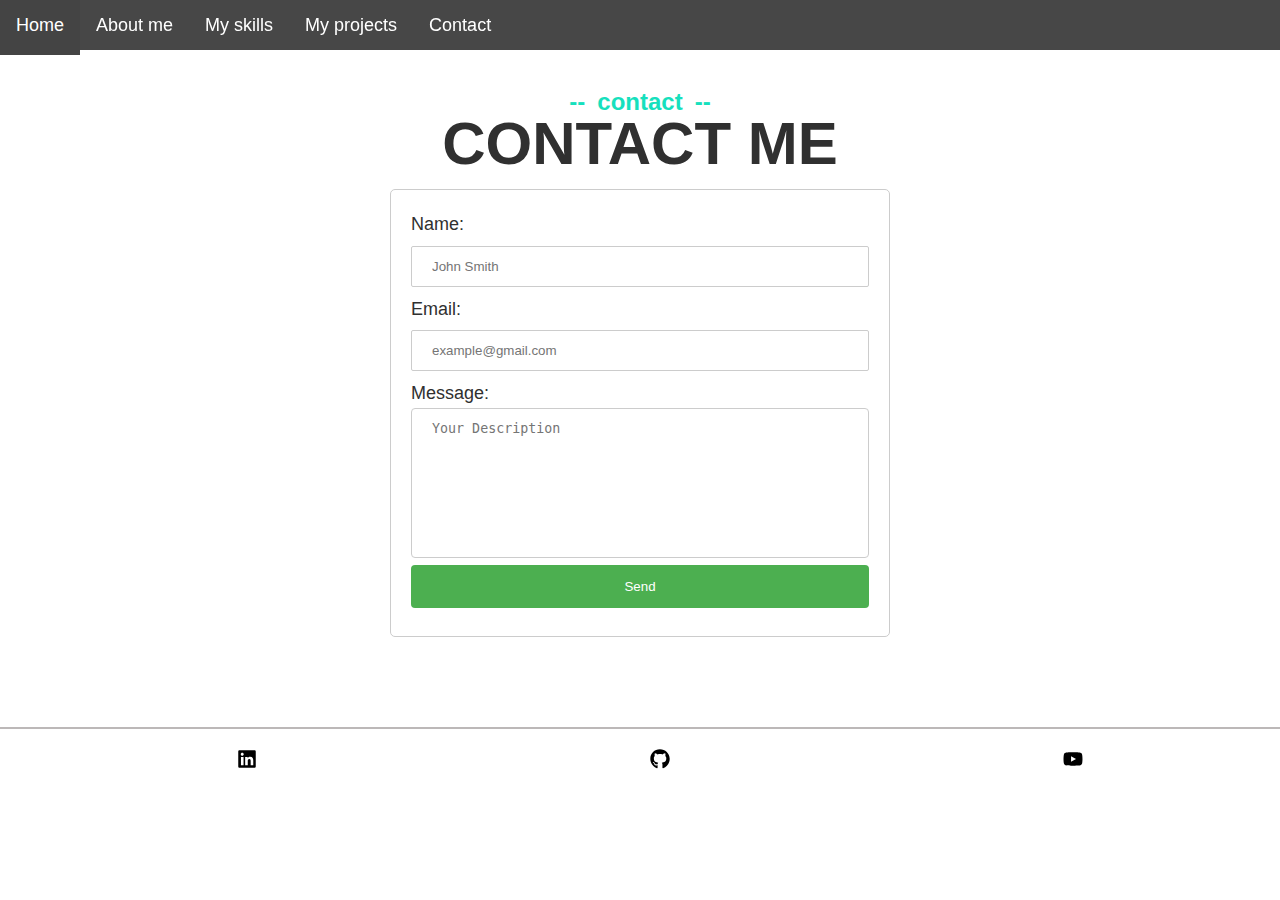
<file: contact_page.html>
<html lang="en">
  <head>
    <meta charset="UTF-8" />
    <meta http-equiv="X-UA-Compatible" content="IE=edge" />
    <meta name="viewport" content="width=device-width, initial-scale=1.0" />
    <title>Contact Page</title>
    <link rel="stylesheet" href="/webcss.css" />
    <link rel="main" href="/index.html" />
  </head>
  <body>
    <header>
      <span class="hamburger"></span>
      <nav class="nav">
        <ul class="nav_list">
          <li class="nav_item">
            <a href="/index.html#home" class="nav_link">Home</a>
          </li>
          <li class="nav__item">
            <a href="/index.html#about" class="nav_link">About me</a>
          </li>
          <li class="nav__item">
            <a href="/index.html#skills" class="nav_link">My skills</a>
          </li>
          <li class="nav_item">
            <a href="/index.html#project" class="nav_link">My projects</a>
          </li>
          <li class="nav__item">
            <a href="/contact_page.html" class="nav_link">Contact</a>
          </li>
        </ul>
      </nav>
    </header>
    <section>
      <h3 class="about_pre">contact</h3>
      <h2 class="title footer_subtitle">CONTACT ME</h2>
      <form action="https://formspree.io/f/mrgvgkbp" method="POST">
        <label for="name">Name:</label><br />
        <input
          type="text"
          id="name"
          name="name"
          placeholder="John Smith"
        /><br />
        <label for="email">Email:</label><br />
        <input
          type="email"
          id="email"
          name="email"
          placeholder="example@gmail.com"
        /><br />
        <label>
          Message:
          <textarea
            name="message"
            cols="50"
            rows="10"
            placeholder="Your Description"
          ></textarea></label
        ><br />
        <button type="submit" value="Submit">Send</button>
      </form>
    </section>
    <!-- footer  -->
    <footer>
      <ul class="social-list">
        <li class="social-list__item">
          <a
            href="https://www.linkedin.com/in/alex-mclean-803a53209/"
            class="socail-list__link"
            target="_blank"
          >
            <svg
              xmlns="http://www.w3.org/2000/svg"
              viewBox="0 0 448 512 "
              alt="LinkedIn logo"
              class="footer_img"
            >
              <!--! Font Awesome Pro 6.2.1 by @fontawesome - https://fontawesome.com License - https://fontawesome.com/license (Commercial License) Copyright 2022 Fonticons, Inc. -->
              <path
                d="M416 32H31.9C14.3 32 0 46.5 0 64.3v383.4C0 465.5 14.3 480 31.9 480H416c17.6 0 32-14.5 32-32.3V64.3c0-17.8-14.4-32.3-32-32.3zM135.4 416H69V202.2h66.5V416zm-33.2-243c-21.3 0-38.5-17.3-38.5-38.5S80.9 96 102.2 96c21.2 0 38.5 17.3 38.5 38.5 0 21.3-17.2 38.5-38.5 38.5zm282.1 243h-66.4V312c0-24.8-.5-56.7-34.5-56.7-34.6 0-39.9 27-39.9 54.9V416h-66.4V202.2h63.7v29.2h.9c8.9-16.8 30.6-34.5 62.9-34.5 67.2 0 79.7 44.3 79.7 101.9V416z"
              />
            </svg>
          </a>
        </li>
        <li class="social-list__item">
          <a
            href="https://github.com/AlexMclean42"
            class="socail-list__link"
            target="_blank"
            ><svg
              xmlns="http://www.w3.org/2000/svg"
              viewBox="0 0 496 512"
              alt="GitHub logo"
              class="footer_img"
            >
              <!--! Font Awesome Pro 6.2.1 by @fontawesome - https://fontawesome.com License - https://fontawesome.com/license (Commercial License) Copyright 2022 Fonticons, Inc. -->
              <path
                d="M165.9 397.4c0 2-2.3 3.6-5.2 3.6-3.3.3-5.6-1.3-5.6-3.6 0-2 2.3-3.6 5.2-3.6 3-.3 5.6 1.3 5.6 3.6zm-31.1-4.5c-.7 2 1.3 4.3 4.3 4.9 2.6 1 5.6 0 6.2-2s-1.3-4.3-4.3-5.2c-2.6-.7-5.5.3-6.2 2.3zm44.2-1.7c-2.9.7-4.9 2.6-4.6 4.9.3 2 2.9 3.3 5.9 2.6 2.9-.7 4.9-2.6 4.6-4.6-.3-1.9-3-3.2-5.9-2.9zM244.8 8C106.1 8 0 113.3 0 252c0 110.9 69.8 205.8 169.5 239.2 12.8 2.3 17.3-5.6 17.3-12.1 0-6.2-.3-40.4-.3-61.4 0 0-70 15-84.7-29.8 0 0-11.4-29.1-27.8-36.6 0 0-22.9-15.7 1.6-15.4 0 0 24.9 2 38.6 25.8 21.9 38.6 58.6 27.5 72.9 20.9 2.3-16 8.8-27.1 16-33.7-55.9-6.2-112.3-14.3-112.3-110.5 0-27.5 7.6-41.3 23.6-58.9-2.6-6.5-11.1-33.3 2.6-67.9 20.9-6.5 69 27 69 27 20-5.6 41.5-8.5 62.8-8.5s42.8 2.9 62.8 8.5c0 0 48.1-33.6 69-27 13.7 34.7 5.2 61.4 2.6 67.9 16 17.7 25.8 31.5 25.8 58.9 0 96.5-58.9 104.2-114.8 110.5 9.2 7.9 17 22.9 17 46.4 0 33.7-.3 75.4-.3 83.6 0 6.5 4.6 14.4 17.3 12.1C428.2 457.8 496 362.9 496 252 496 113.3 383.5 8 244.8 8zM97.2 352.9c-1.3 1-1 3.3.7 5.2 1.6 1.6 3.9 2.3 5.2 1 1.3-1 1-3.3-.7-5.2-1.6-1.6-3.9-2.3-5.2-1zm-10.8-8.1c-.7 1.3.3 2.9 2.3 3.9 1.6 1 3.6.7 4.3-.7.7-1.3-.3-2.9-2.3-3.9-2-.6-3.6-.3-4.3.7zm32.4 35.6c-1.6 1.3-1 4.3 1.3 6.2 2.3 2.3 5.2 2.6 6.5 1 1.3-1.3.7-4.3-1.3-6.2-2.2-2.3-5.2-2.6-6.5-1zm-11.4-14.7c-1.6 1-1.6 3.6 0 5.9 1.6 2.3 4.3 3.3 5.6 2.3 1.6-1.3 1.6-3.9 0-6.2-1.4-2.3-4-3.3-5.6-2z"
              />
            </svg>
          </a>
        </li>
        <li class="social-list__item">
          <a
            href="https://www.youtube.com/channel/UCA9lTTVmngYnyJYBVlr4NSg"
            class="socail-list__link"
            target="_blank"
            ><svg
              xmlns="http://www.w3.org/2000/svg"
              viewBox="0 0 576 512"
              alt="YouTube logo"
              class="footer_img"
            >
              <!--! Font Awesome Pro 6.2.1 by @fontawesome - https://fontawesome.com License - https://fontawesome.com/license (Commercial License) Copyright 2022 Fonticons, Inc. -->
              <path
                d="M549.655 124.083c-6.281-23.65-24.787-42.276-48.284-48.597C458.781 64 288 64 288 64S117.22 64 74.629 75.486c-23.497 6.322-42.003 24.947-48.284 48.597-11.412 42.867-11.412 132.305-11.412 132.305s0 89.438 11.412 132.305c6.281 23.65 24.787 41.5 48.284 47.821C117.22 448 288 448 288 448s170.78 0 213.371-11.486c23.497-6.321 42.003-24.171 48.284-47.821 11.412-42.867 11.412-132.305 11.412-132.305s0-89.438-11.412-132.305zm-317.51 213.508V175.185l142.739 81.205-142.739 81.201z"
              />
            </svg>
          </a>
        </li>
      </ul>
      <br />
    </footer>
  </body>
</html>
</file>
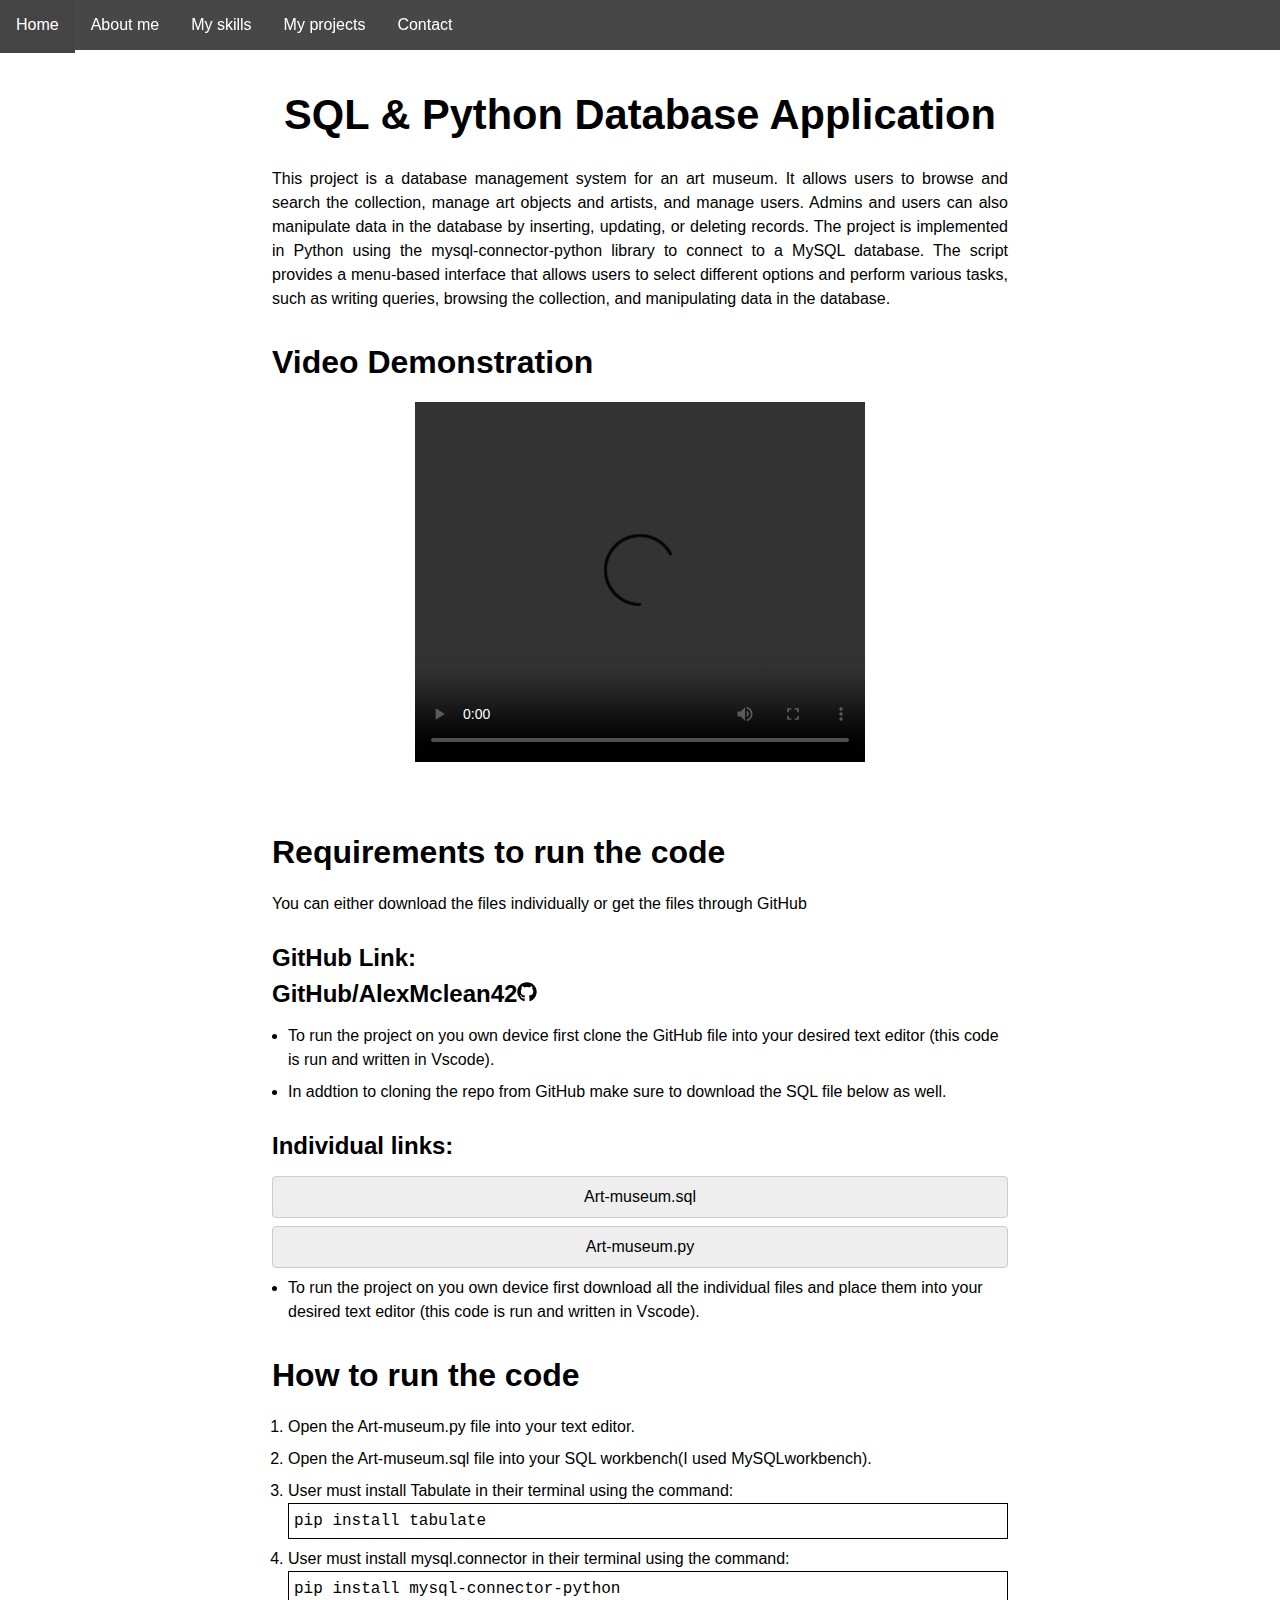
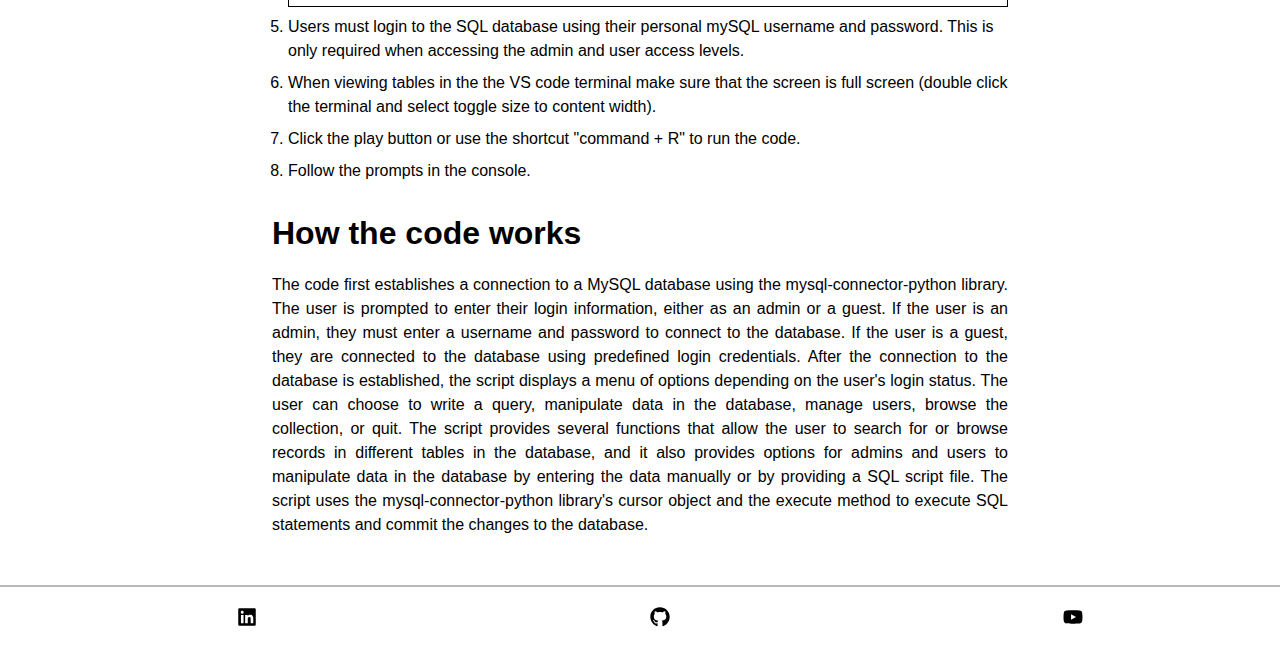
<file: project-1.html>
<html lang="en">
  <head>
    <meta charset="UTF-8" />
    <meta http-equiv="X-UA-Compatible" content="IE=edge" />
    <meta name="viewport" content="width=device-width, initial-scale=1.0" />
    <title>project-1</title>
    <link rel="main" href="/index.html" />
    <link rel="stylesheet" href="/projects css/project.css" />
  </head>
  <body>
    <header>
      <span class="hamburger"></span>
      <nav class="nav">
        <ul class="nav_list">
          <li class="nav_item">
            <a href="/index.html#home" class="nav_link">Home</a>
          </li>
          <li class="nav__item">
            <a href="/index.html#about" class="nav_link">About me</a>
          </li>
          <li class="nav__item">
            <a href="/index.html#skills" class="nav_link">My skills</a>
          </li>
          <li class="nav_item">
            <a href="/index.html#project" class="nav_link">My projects</a>
          </li>
          <li class="nav__item">
            <a href="/contact_page.html" class="nav_link">Contact</a>
          </li>
        </ul>
      </nav>
    </header>
    <br class="line-break" />
    <section>
      <h1 class="heading-1">SQL & Python Database Application</h1>
      <p class="paragraph">
        This project is a database management system for an art museum. It
        allows users to browse and search the collection, manage art objects and
        artists, and manage users. Admins and users can also manipulate data in
        the database by inserting, updating, or deleting records. The project is
        implemented in Python using the mysql-connector-python library to
        connect to a MySQL database. The script provides a menu-based interface
        that allows users to select different options and perform various tasks,
        such as writing queries, browsing the collection, and manipulating data
        in the database.
      </p>
      <h2 class="heading-2">Video Demonstration</h2>
      <video width="450" height="360" controls class="video">
        <source src="#" type="video/mp4" class="video-source" />
        <p class="paragraph">
          project demo:<a
            href="https://youtu.be/VnVxM62Jvzs"
            class="youtube-link"
            >youtubelink to video</a
          >
        </p>
      </video>
      <br class="line-break" />
      <h2 class="heading-2">Requirements to run the code</h2>
      <p>
        You can either download the files individually or get the files through
        GitHub
      </p>
      <h3 class="heading-3">
        GitHub Link:
        <a
          href="https://github.com/Maan-Khedr-ENSF-300/museum-project-githitbitnitsit.git"
          class="socail-list__link"
          target="_blank"
          >GitHub/AlexMclean42<svg
            xmlns="http://www.w3.org/2000/svg"
            viewBox="0 0 496 512"
            alt="GitHub logo"
            class="footer_img github-link"
          >
            <!--! Font Awesome Pro 6.2.1 by @fontawesome - https://fontawesome.com License - https://fontawesome.com/license (Commercial License) Copyright 2022 Fonticons, Inc. -->
            <path
              d="M165.9 397.4c0 2-2.3 3.6-5.2 3.6-3.3.3-5.6-1.3-5.6-3.6 0-2 2.3-3.6 5.2-3.6 3-.3 5.6 1.3 5.6 3.6zm-31.1-4.5c-.7 2 1.3 4.3 4.3 4.9 2.6 1 5.6 0 6.2-2s-1.3-4.3-4.3-5.2c-2.6-.7-5.5.3-6.2 2.3zm44.2-1.7c-2.9.7-4.9 2.6-4.6 4.9.3 2 2.9 3.3 5.9 2.6 2.9-.7 4.9-2.6 4.6-4.6-.3-1.9-3-3.2-5.9-2.9zM244.8 8C106.1 8 0 113.3 0 252c0 110.9 69.8 205.8 169.5 239.2 12.8 2.3 17.3-5.6 17.3-12.1 0-6.2-.3-40.4-.3-61.4 0 0-70 15-84.7-29.8 0 0-11.4-29.1-27.8-36.6 0 0-22.9-15.7 1.6-15.4 0 0 24.9 2 38.6 25.8 21.9 38.6 58.6 27.5 72.9 20.9 2.3-16 8.8-27.1 16-33.7-55.9-6.2-112.3-14.3-112.3-110.5 0-27.5 7.6-41.3 23.6-58.9-2.6-6.5-11.1-33.3 2.6-67.9 20.9-6.5 69 27 69 27 20-5.6 41.5-8.5 62.8-8.5s42.8 2.9 62.8 8.5c0 0 48.1-33.6 69-27 13.7 34.7 5.2 61.4 2.6 67.9 16 17.7 25.8 31.5 25.8 58.9 0 96.5-58.9 104.2-114.8 110.5 9.2 7.9 17 22.9 17 46.4 0 33.7-.3 75.4-.3 83.6 0 6.5 4.6 14.4 17.3 12.1C428.2 457.8 496 362.9 496 252 496 113.3 383.5 8 244.8 8zM97.2 352.9c-1.3 1-1 3.3.7 5.2 1.6 1.6 3.9 2.3 5.2 1 1.3-1 1-3.3-.7-5.2-1.6-1.6-3.9-2.3-5.2-1zm-10.8-8.1c-.7 1.3.3 2.9 2.3 3.9 1.6 1 3.6.7 4.3-.7.7-1.3-.3-2.9-2.3-3.9-2-.6-3.6-.3-4.3.7zm32.4 35.6c-1.6 1.3-1 4.3 1.3 6.2 2.3 2.3 5.2 2.6 6.5 1 1.3-1.3.7-4.3-1.3-6.2-2.2-2.3-5.2-2.6-6.5-1zm-11.4-14.7c-1.6 1-1.6 3.6 0 5.9 1.6 2.3 4.3 3.3 5.6 2.3 1.6-1.3 1.6-3.9 0-6.2-1.4-2.3-4-3.3-5.6-2z"
            />
          </svg>
        </a>
      </h3>
      <ul class="unordered-list">
        <li class="list-item">
          To run the project on you own device first clone the GitHub file into
          your desired text editor (this code is run and written in Vscode).
        </li>
        <li class="list-item">
          In addtion to cloning the repo from GitHub make sure to download the
          SQL file below as well.
        </li>
      </ul>
      <h3 class="heading-3">Individual links:</h3>
      <a href="/project-1/Art-museum.sql" download class="download-link"
        >Art-museum.sql</a
      >
      <a href="/project-1/Art-museum.py" download class="download-link"
        >Art-museum.py</a
      >

      <ul class="unordered-list">
        <li class="list-item">
          To run the project on you own device first download all the individual
          files and place them into your desired text editor (this code is run
          and written in Vscode).
        </li>
      </ul>
      <h2 class="heading-2">How to run the code</h2>
      <ol class="ordered-list">
        <li class="list-item">
          Open the Art-museum.py file into your text editor.
        </li>
        <li class="list-item">
          Open the Art-museum.sql file into your SQL workbench(I used
          MySQLworkbench).
        </li>
        <li class="list-item">
          User must install Tabulate in their terminal using the command:
          <div class="text-box">pip install tabulate</div>
        </li>
        <li class="list-item">
          User must install mysql.connector in their terminal using the command:
          <div class="text-box">pip install mysql-connector-python</div>
        </li>
        <li class="list-item">
          Users must login to the SQL database using their personal mySQL
          username and password. This is only required when accessing the admin
          and user access levels.
        </li>
        <li class="list-item">
          When viewing tables in the the VS code terminal make sure that the
          screen is full screen (double click the terminal and select toggle
          size to content width).
        </li>
        <li class="list-item">
          Click the play button or use the shortcut "command + R" to run the
          code.
        </li>
        <li class="list-item">Follow the prompts in the console.</li>
      </ol>
      <h2 class="heading-2">How the code works</h2>
      <p class="paragraph">
        The code first establishes a connection to a MySQL database using the
        mysql-connector-python library. The user is prompted to enter their
        login information, either as an admin or a guest. If the user is an
        admin, they must enter a username and password to connect to the
        database. If the user is a guest, they are connected to the database
        using predefined login credentials. After the connection to the database
        is established, the script displays a menu of options depending on the
        user's login status. The user can choose to write a query, manipulate
        data in the database, manage users, browse the collection, or quit. The
        script provides several functions that allow the user to search for or
        browse records in different tables in the database, and it also provides
        options for admins and users to manipulate data in the database by
        entering the data manually or by providing a SQL script file. The script
        uses the mysql-connector-python library's cursor object and the execute
        method to execute SQL statements and commit the changes to the database.
      </p>
    </section>
    <!-- footer  -->
    <footer>
      <ul class="social-list">
        <li class="social-list__item">
          <a
            href="https://www.linkedin.com/in/alex-mclean-803a53209/"
            class="socail-list__link"
            target="_blank"
          >
            <svg
              xmlns="http://www.w3.org/2000/svg"
              viewBox="0 0 448 512 "
              alt="LinkedIn logo"
              class="footer_img"
            >
              <!--! Font Awesome Pro 6.2.1 by @fontawesome - https://fontawesome.com License - https://fontawesome.com/license (Commercial License) Copyright 2022 Fonticons, Inc. -->
              <path
                d="M416 32H31.9C14.3 32 0 46.5 0 64.3v383.4C0 465.5 14.3 480 31.9 480H416c17.6 0 32-14.5 32-32.3V64.3c0-17.8-14.4-32.3-32-32.3zM135.4 416H69V202.2h66.5V416zm-33.2-243c-21.3 0-38.5-17.3-38.5-38.5S80.9 96 102.2 96c21.2 0 38.5 17.3 38.5 38.5 0 21.3-17.2 38.5-38.5 38.5zm282.1 243h-66.4V312c0-24.8-.5-56.7-34.5-56.7-34.6 0-39.9 27-39.9 54.9V416h-66.4V202.2h63.7v29.2h.9c8.9-16.8 30.6-34.5 62.9-34.5 67.2 0 79.7 44.3 79.7 101.9V416z"
              />
            </svg>
          </a>
        </li>
        <li class="social-list__item">
          <a
            href="https://github.com/AlexMclean42"
            class="socail-list__link"
            target="_blank"
            ><svg
              xmlns="http://www.w3.org/2000/svg"
              viewBox="0 0 496 512"
              alt="GitHub logo"
              class="footer_img"
            >
              <!--! Font Awesome Pro 6.2.1 by @fontawesome - https://fontawesome.com License - https://fontawesome.com/license (Commercial License) Copyright 2022 Fonticons, Inc. -->
              <path
                d="M165.9 397.4c0 2-2.3 3.6-5.2 3.6-3.3.3-5.6-1.3-5.6-3.6 0-2 2.3-3.6 5.2-3.6 3-.3 5.6 1.3 5.6 3.6zm-31.1-4.5c-.7 2 1.3 4.3 4.3 4.9 2.6 1 5.6 0 6.2-2s-1.3-4.3-4.3-5.2c-2.6-.7-5.5.3-6.2 2.3zm44.2-1.7c-2.9.7-4.9 2.6-4.6 4.9.3 2 2.9 3.3 5.9 2.6 2.9-.7 4.9-2.6 4.6-4.6-.3-1.9-3-3.2-5.9-2.9zM244.8 8C106.1 8 0 113.3 0 252c0 110.9 69.8 205.8 169.5 239.2 12.8 2.3 17.3-5.6 17.3-12.1 0-6.2-.3-40.4-.3-61.4 0 0-70 15-84.7-29.8 0 0-11.4-29.1-27.8-36.6 0 0-22.9-15.7 1.6-15.4 0 0 24.9 2 38.6 25.8 21.9 38.6 58.6 27.5 72.9 20.9 2.3-16 8.8-27.1 16-33.7-55.9-6.2-112.3-14.3-112.3-110.5 0-27.5 7.6-41.3 23.6-58.9-2.6-6.5-11.1-33.3 2.6-67.9 20.9-6.5 69 27 69 27 20-5.6 41.5-8.5 62.8-8.5s42.8 2.9 62.8 8.5c0 0 48.1-33.6 69-27 13.7 34.7 5.2 61.4 2.6 67.9 16 17.7 25.8 31.5 25.8 58.9 0 96.5-58.9 104.2-114.8 110.5 9.2 7.9 17 22.9 17 46.4 0 33.7-.3 75.4-.3 83.6 0 6.5 4.6 14.4 17.3 12.1C428.2 457.8 496 362.9 496 252 496 113.3 383.5 8 244.8 8zM97.2 352.9c-1.3 1-1 3.3.7 5.2 1.6 1.6 3.9 2.3 5.2 1 1.3-1 1-3.3-.7-5.2-1.6-1.6-3.9-2.3-5.2-1zm-10.8-8.1c-.7 1.3.3 2.9 2.3 3.9 1.6 1 3.6.7 4.3-.7.7-1.3-.3-2.9-2.3-3.9-2-.6-3.6-.3-4.3.7zm32.4 35.6c-1.6 1.3-1 4.3 1.3 6.2 2.3 2.3 5.2 2.6 6.5 1 1.3-1.3.7-4.3-1.3-6.2-2.2-2.3-5.2-2.6-6.5-1zm-11.4-14.7c-1.6 1-1.6 3.6 0 5.9 1.6 2.3 4.3 3.3 5.6 2.3 1.6-1.3 1.6-3.9 0-6.2-1.4-2.3-4-3.3-5.6-2z"
              />
            </svg>
          </a>
        </li>
        <li class="social-list__item">
          <a
            href="https://www.youtube.com/channel/UCA9lTTVmngYnyJYBVlr4NSg"
            class="socail-list__link"
            target="_blank"
            ><svg
              xmlns="http://www.w3.org/2000/svg"
              viewBox="0 0 576 512"
              alt="YouTube logo"
              class="footer_img"
            >
              <!--! Font Awesome Pro 6.2.1 by @fontawesome - https://fontawesome.com License - https://fontawesome.com/license (Commercial License) Copyright 2022 Fonticons, Inc. -->
              <path
                d="M549.655 124.083c-6.281-23.65-24.787-42.276-48.284-48.597C458.781 64 288 64 288 64S117.22 64 74.629 75.486c-23.497 6.322-42.003 24.947-48.284 48.597-11.412 42.867-11.412 132.305-11.412 132.305s0 89.438 11.412 132.305c6.281 23.65 24.787 41.5 48.284 47.821C117.22 448 288 448 288 448s170.78 0 213.371-11.486c23.497-6.321 42.003-24.171 48.284-47.821 11.412-42.867 11.412-132.305 11.412-132.305s0-89.438-11.412-132.305zm-317.51 213.508V175.185l142.739 81.205-142.739 81.201z"
              />
            </svg>
          </a>
        </li>
      </ul>
      <br />
    </footer>
  </body>
</html>
</file>
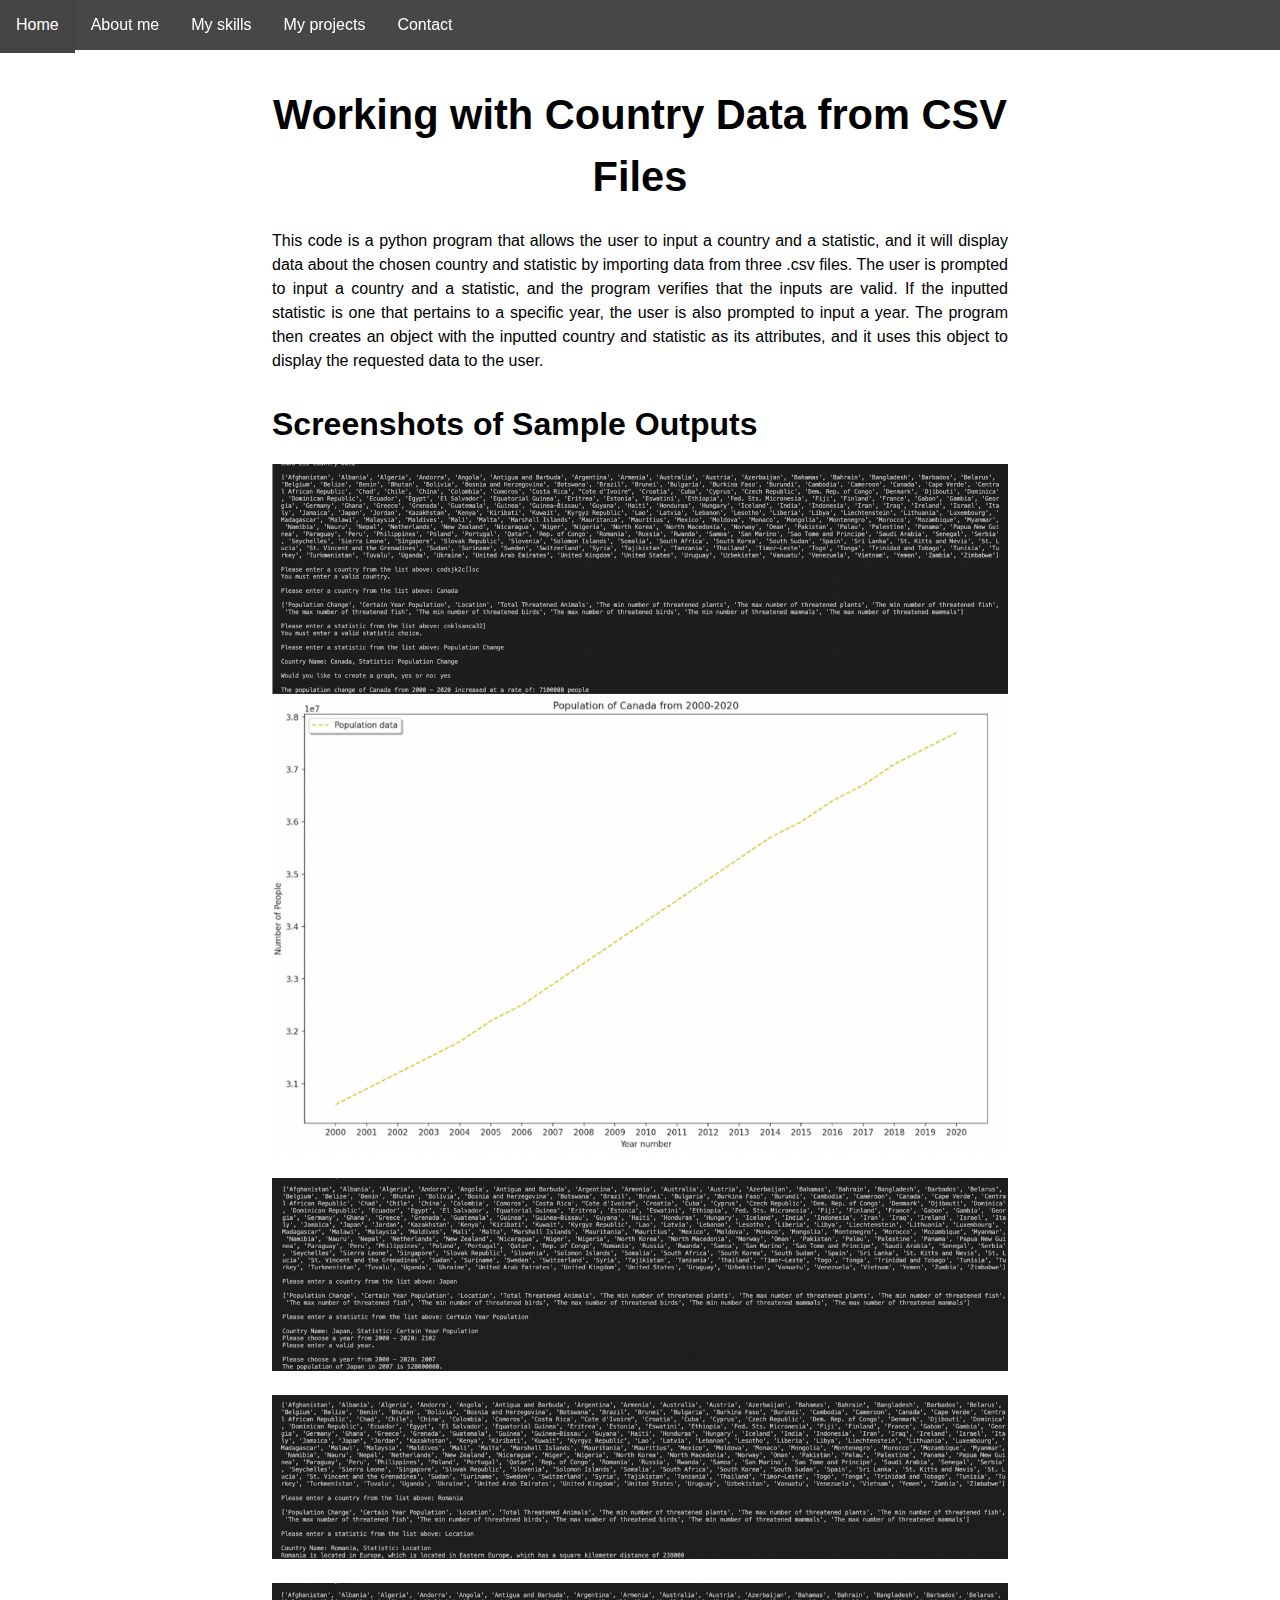
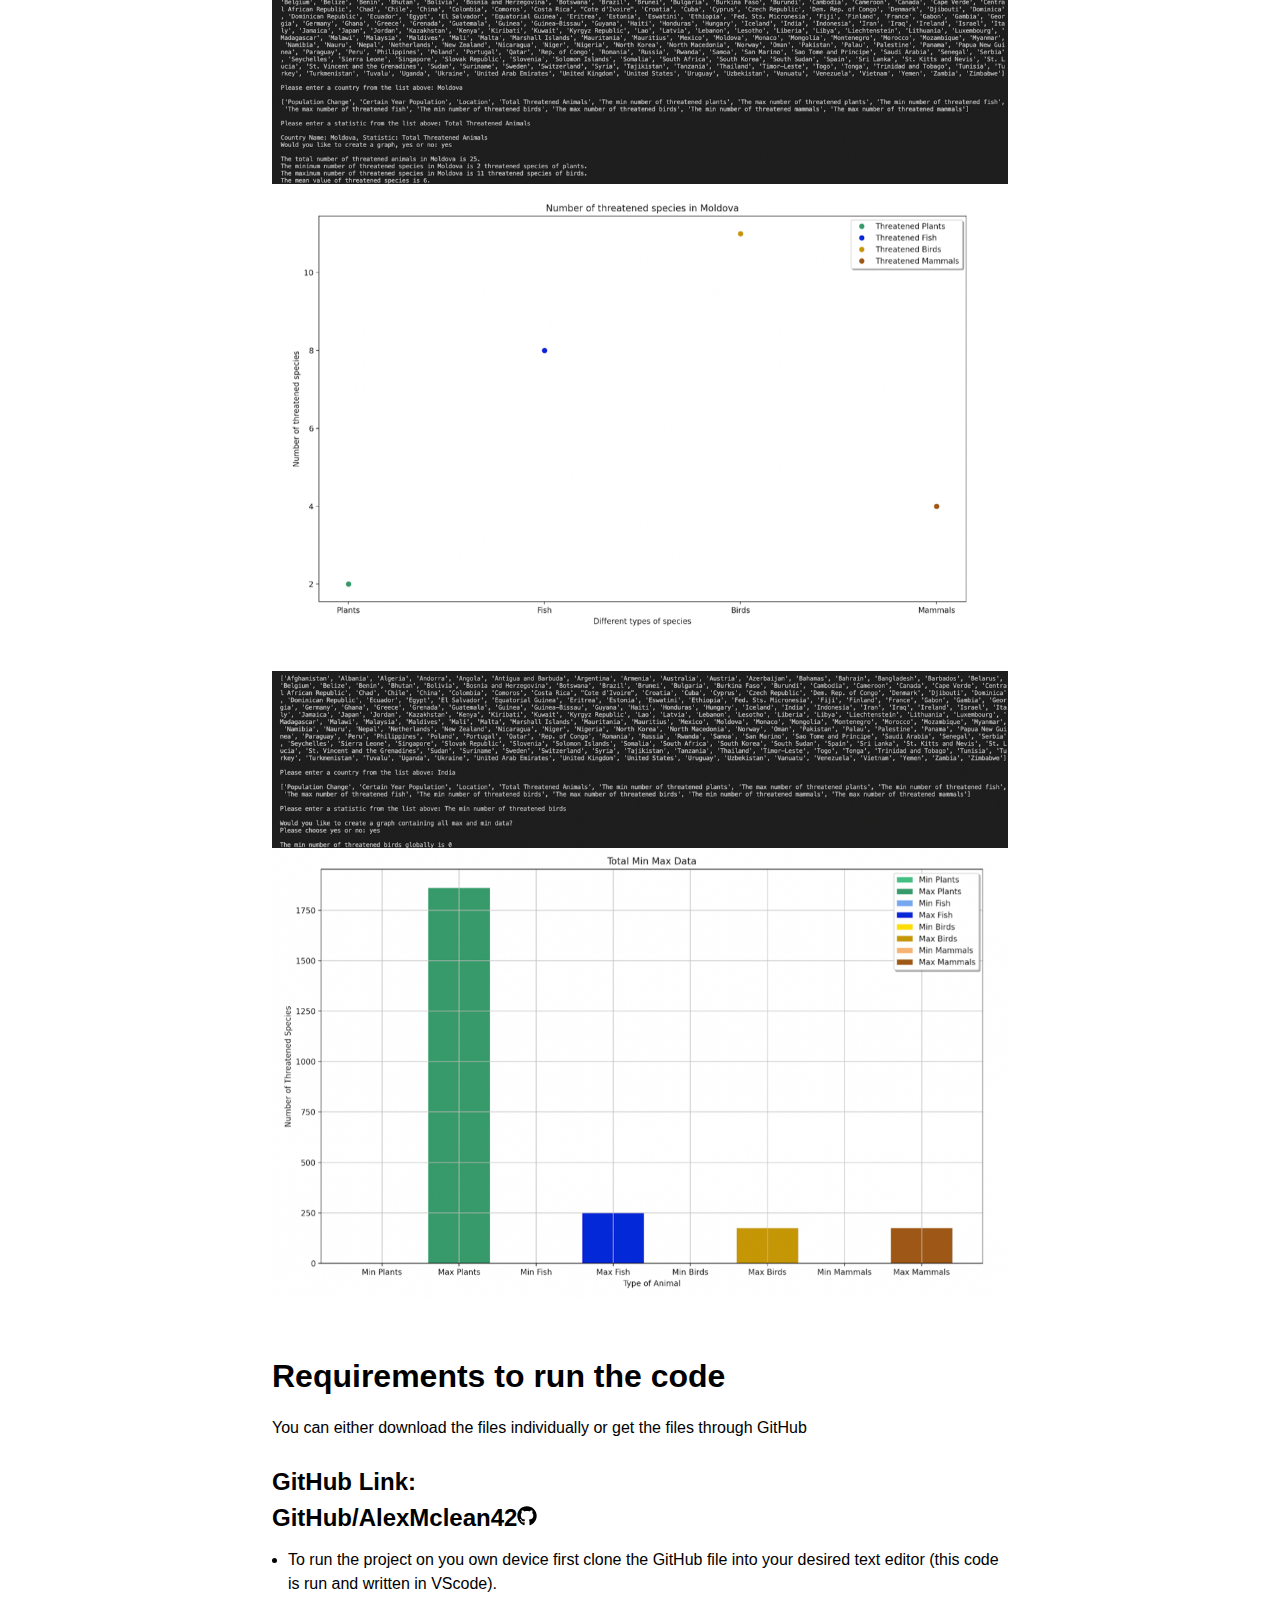
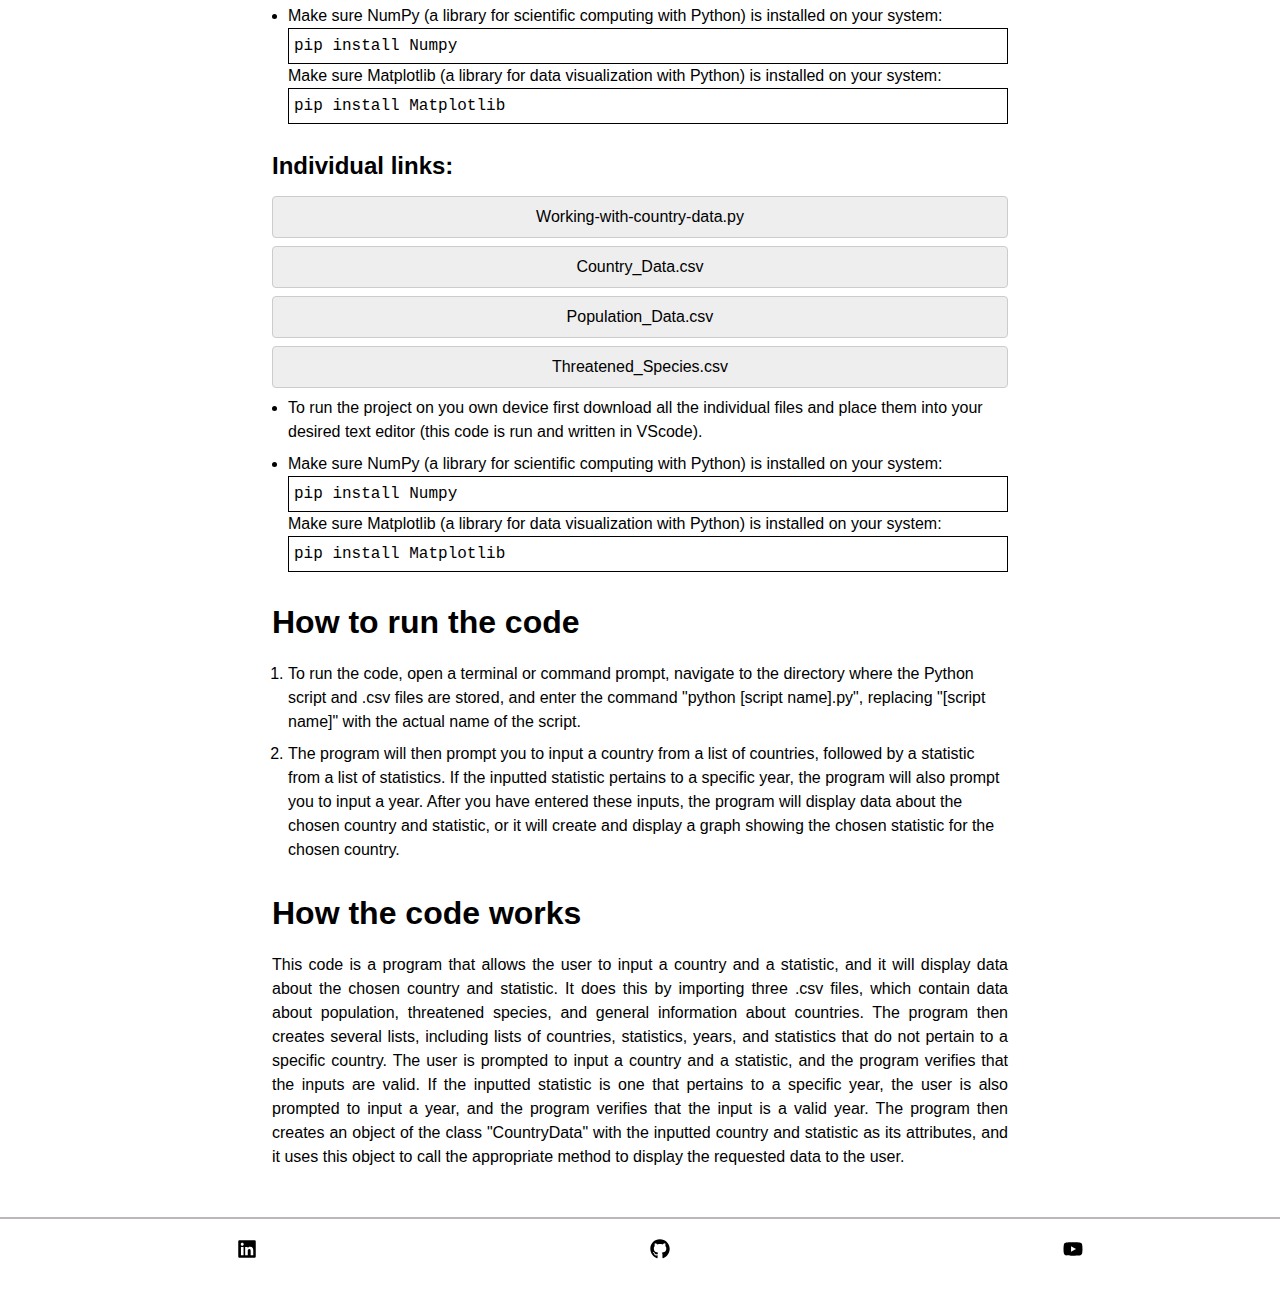
<file: project-2.html>
<html lang="en">
  <head>
    <meta charset="UTF-8" />
    <meta http-equiv="X-UA-Compatible" content="IE=edge" />
    <meta name="viewport" content="width=device-width, initial-scale=1.0" />
    <title>project-2</title>
    <link rel="main" href="/index.html" />
    <link rel="stylesheet" href="/projects css/project.css" />
  </head>
  <body>
    <header>
      <span class="hamburger"></span>
      <nav class="nav">
        <ul class="nav_list">
          <li class="nav_item">
            <a href="/index.html#home" class="nav_link">Home</a>
          </li>
          <li class="nav__item">
            <a href="/index.html#about" class="nav_link">About me</a>
          </li>
          <li class="nav__item">
            <a href="/index.html#skills" class="nav_link">My skills</a>
          </li>
          <li class="nav_item">
            <a href="/index.html#project" class="nav_link">My projects</a>
          </li>
          <li class="nav__item">
            <a href="/contact_page.html" class="nav_link">Contact</a>
          </li>
        </ul>
      </nav>
    </header>
    <br class="line-break" />
    <section>
      <h1 class="heading-1">Working with Country Data from CSV Files</h1>
      <p class="paragraph">
        This code is a python program that allows the user to input a country
        and a statistic, and it will display data about the chosen country and
        statistic by importing data from three .csv files. The user is prompted
        to input a country and a statistic, and the program verifies that the
        inputs are valid. If the inputted statistic is one that pertains to a
        specific year, the user is also prompted to input a year. The program
        then creates an object with the inputted country and statistic as its
        attributes, and it uses this object to display the requested data to the
        user.
      </p>
      <h2 class="heading-2">Screenshots of Sample Outputs</h2>
      <div class="image-popout">
        <img
          src="/project-2/screenshot/img_1.png"
          alt="Image #1 of sample output"
        />
      </div>
      <div class="image-popout">
        <img
          src="/project-2/screenshot/img_2.png"
          alt="Image #2 of sample output"
        />
      </div>
      <br class="line-break" />
      <div class="image-popout">
        <img
          src="/project-2/screenshot/img_4.png"
          alt="Image #3 of sample output"
        />
      </div>
      <br class="line-break" />
      <div class="image-popout">
        <img
          src="/project-2/screenshot/img_5.png"
          alt="Image #4 of sample output"
        />
      </div>
      <br class="line-break" />
      <div class="image-popout">
        <img
          src="/project-2/screenshot/img_6.png"
          alt="Image #5 of sample output"
        />
      </div>
      <div class="image-popout">
        <img
          src="/project-2/screenshot/img_7.png"
          alt="Image #6 of sample output"
        />
      </div>
      <br class="line-break" />
      <div class="image-popout">
        <img
          src="/project-2/screenshot/img_9.png"
          alt="Image #7 of sample output"
        />
      </div>
      <div class="image-popout">
        <img
          src="/project-2/screenshot/img_10.png"
          alt="Image #8 of sample output"
        />
      </div>
      <br class="line-break" />

      <h2 class="heading-2">Requirements to run the code</h2>
      <p>
        You can either download the files individually or get the files through
        GitHub
      </p>
      <h3 class="heading-3">
        GitHub Link:
        <a
          href="https://github.com/AlexMclean42/Working-with-Country-Data-from-csv-files-.git"
          class="socail-list__link"
          target="_blank"
          >GitHub/AlexMclean42<svg
            xmlns="http://www.w3.org/2000/svg"
            viewBox="0 0 496 512"
            alt="GitHub logo"
            class="footer_img github-link"
          >
            <!--! Font Awesome Pro 6.2.1 by @fontawesome - https://fontawesome.com License - https://fontawesome.com/license (Commercial License) Copyright 2022 Fonticons, Inc. -->
            <path
              d="M165.9 397.4c0 2-2.3 3.6-5.2 3.6-3.3.3-5.6-1.3-5.6-3.6 0-2 2.3-3.6 5.2-3.6 3-.3 5.6 1.3 5.6 3.6zm-31.1-4.5c-.7 2 1.3 4.3 4.3 4.9 2.6 1 5.6 0 6.2-2s-1.3-4.3-4.3-5.2c-2.6-.7-5.5.3-6.2 2.3zm44.2-1.7c-2.9.7-4.9 2.6-4.6 4.9.3 2 2.9 3.3 5.9 2.6 2.9-.7 4.9-2.6 4.6-4.6-.3-1.9-3-3.2-5.9-2.9zM244.8 8C106.1 8 0 113.3 0 252c0 110.9 69.8 205.8 169.5 239.2 12.8 2.3 17.3-5.6 17.3-12.1 0-6.2-.3-40.4-.3-61.4 0 0-70 15-84.7-29.8 0 0-11.4-29.1-27.8-36.6 0 0-22.9-15.7 1.6-15.4 0 0 24.9 2 38.6 25.8 21.9 38.6 58.6 27.5 72.9 20.9 2.3-16 8.8-27.1 16-33.7-55.9-6.2-112.3-14.3-112.3-110.5 0-27.5 7.6-41.3 23.6-58.9-2.6-6.5-11.1-33.3 2.6-67.9 20.9-6.5 69 27 69 27 20-5.6 41.5-8.5 62.8-8.5s42.8 2.9 62.8 8.5c0 0 48.1-33.6 69-27 13.7 34.7 5.2 61.4 2.6 67.9 16 17.7 25.8 31.5 25.8 58.9 0 96.5-58.9 104.2-114.8 110.5 9.2 7.9 17 22.9 17 46.4 0 33.7-.3 75.4-.3 83.6 0 6.5 4.6 14.4 17.3 12.1C428.2 457.8 496 362.9 496 252 496 113.3 383.5 8 244.8 8zM97.2 352.9c-1.3 1-1 3.3.7 5.2 1.6 1.6 3.9 2.3 5.2 1 1.3-1 1-3.3-.7-5.2-1.6-1.6-3.9-2.3-5.2-1zm-10.8-8.1c-.7 1.3.3 2.9 2.3 3.9 1.6 1 3.6.7 4.3-.7.7-1.3-.3-2.9-2.3-3.9-2-.6-3.6-.3-4.3.7zm32.4 35.6c-1.6 1.3-1 4.3 1.3 6.2 2.3 2.3 5.2 2.6 6.5 1 1.3-1.3.7-4.3-1.3-6.2-2.2-2.3-5.2-2.6-6.5-1zm-11.4-14.7c-1.6 1-1.6 3.6 0 5.9 1.6 2.3 4.3 3.3 5.6 2.3 1.6-1.3 1.6-3.9 0-6.2-1.4-2.3-4-3.3-5.6-2z"
            />
          </svg>
        </a>
      </h3>
      <ul class="unordered-list">
        <li class="list-item">
          To run the project on you own device first clone the GitHub file into
          your desired text editor (this code is run and written in VScode).
        </li>
        <li class="list-item">
          Make sure NumPy (a library for scientific computing with Python) is
          installed on your system:
          <div class="text-box">pip install Numpy</div>
          Make sure Matplotlib (a library for data visualization with Python) is
          installed on your system:
          <div class="text-box">pip install Matplotlib</div>
        </li>
      </ul>
      <h3 class="heading-3">Individual links:</h3>
      <a
        href="/project-2/Working-with-country-data.py"
        download
        class="download-link"
        >Working-with-country-data.py</a
      >
      <a href="/project-2/Country_Data.csv" download class="download-link"
        >Country_Data.csv</a
      >
      <a href="/project-2/Population_Data.csv" download class="download-link"
        >Population_Data.csv</a
      >
      <a href="/project-2/Threatened_Species.csv" download class="download-link"
        >Threatened_Species.csv</a
      >
      <ul class="unordered-list">
        <li class="list-item">
          To run the project on you own device first download all the individual
          files and place them into your desired text editor (this code is run
          and written in VScode).
        </li>
        <li class="list-item">
          Make sure NumPy (a library for scientific computing with Python) is
          installed on your system:
          <div class="text-box">pip install Numpy</div>
          Make sure Matplotlib (a library for data visualization with Python) is
          installed on your system:
          <div class="text-box">pip install Matplotlib</div>
        </li>
      </ul>

      <h2 class="heading-2">How to run the code</h2>
      <ol class="ordered-list">
        <li class="list-item">
          To run the code, open a terminal or command prompt, navigate to the
          directory where the Python script and .csv files are stored, and enter
          the command "python [script name].py", replacing "[script name]" with
          the actual name of the script.
        </li>
        <li class="list-item">
          The program will then prompt you to input a country from a list of
          countries, followed by a statistic from a list of statistics. If the
          inputted statistic pertains to a specific year, the program will also
          prompt you to input a year. After you have entered these inputs, the
          program will display data about the chosen country and statistic, or
          it will create and display a graph showing the chosen statistic for
          the chosen country.
        </li>
      </ol>
      <h2 class="heading-2">How the code works</h2>
      <p class="paragraph">
        This code is a program that allows the user to input a country and a
        statistic, and it will display data about the chosen country and
        statistic. It does this by importing three .csv files, which contain
        data about population, threatened species, and general information about
        countries. The program then creates several lists, including lists of
        countries, statistics, years, and statistics that do not pertain to a
        specific country. The user is prompted to input a country and a
        statistic, and the program verifies that the inputs are valid. If the
        inputted statistic is one that pertains to a specific year, the user is
        also prompted to input a year, and the program verifies that the input
        is a valid year. The program then creates an object of the class
        "CountryData" with the inputted country and statistic as its attributes,
        and it uses this object to call the appropriate method to display the
        requested data to the user.
      </p>
    </section>
    <!-- footer  -->
    <footer>
      <ul class="social-list">
        <li class="social-list__item">
          <a
            href="https://www.linkedin.com/in/alex-mclean-803a53209/"
            class="socail-list__link"
            target="_blank"
          >
            <svg
              xmlns="http://www.w3.org/2000/svg"
              viewBox="0 0 448 512 "
              alt="LinkedIn logo"
              class="footer_img"
            >
              <!--! Font Awesome Pro 6.2.1 by @fontawesome - https://fontawesome.com License - https://fontawesome.com/license (Commercial License) Copyright 2022 Fonticons, Inc. -->
              <path
                d="M416 32H31.9C14.3 32 0 46.5 0 64.3v383.4C0 465.5 14.3 480 31.9 480H416c17.6 0 32-14.5 32-32.3V64.3c0-17.8-14.4-32.3-32-32.3zM135.4 416H69V202.2h66.5V416zm-33.2-243c-21.3 0-38.5-17.3-38.5-38.5S80.9 96 102.2 96c21.2 0 38.5 17.3 38.5 38.5 0 21.3-17.2 38.5-38.5 38.5zm282.1 243h-66.4V312c0-24.8-.5-56.7-34.5-56.7-34.6 0-39.9 27-39.9 54.9V416h-66.4V202.2h63.7v29.2h.9c8.9-16.8 30.6-34.5 62.9-34.5 67.2 0 79.7 44.3 79.7 101.9V416z"
              />
            </svg>
          </a>
        </li>
        <li class="social-list__item">
          <a
            href="https://github.com/AlexMclean42"
            class="socail-list__link"
            target="_blank"
            ><svg
              xmlns="http://www.w3.org/2000/svg"
              viewBox="0 0 496 512"
              alt="GitHub logo"
              class="footer_img"
            >
              <!--! Font Awesome Pro 6.2.1 by @fontawesome - https://fontawesome.com License - https://fontawesome.com/license (Commercial License) Copyright 2022 Fonticons, Inc. -->
              <path
                d="M165.9 397.4c0 2-2.3 3.6-5.2 3.6-3.3.3-5.6-1.3-5.6-3.6 0-2 2.3-3.6 5.2-3.6 3-.3 5.6 1.3 5.6 3.6zm-31.1-4.5c-.7 2 1.3 4.3 4.3 4.9 2.6 1 5.6 0 6.2-2s-1.3-4.3-4.3-5.2c-2.6-.7-5.5.3-6.2 2.3zm44.2-1.7c-2.9.7-4.9 2.6-4.6 4.9.3 2 2.9 3.3 5.9 2.6 2.9-.7 4.9-2.6 4.6-4.6-.3-1.9-3-3.2-5.9-2.9zM244.8 8C106.1 8 0 113.3 0 252c0 110.9 69.8 205.8 169.5 239.2 12.8 2.3 17.3-5.6 17.3-12.1 0-6.2-.3-40.4-.3-61.4 0 0-70 15-84.7-29.8 0 0-11.4-29.1-27.8-36.6 0 0-22.9-15.7 1.6-15.4 0 0 24.9 2 38.6 25.8 21.9 38.6 58.6 27.5 72.9 20.9 2.3-16 8.8-27.1 16-33.7-55.9-6.2-112.3-14.3-112.3-110.5 0-27.5 7.6-41.3 23.6-58.9-2.6-6.5-11.1-33.3 2.6-67.9 20.9-6.5 69 27 69 27 20-5.6 41.5-8.5 62.8-8.5s42.8 2.9 62.8 8.5c0 0 48.1-33.6 69-27 13.7 34.7 5.2 61.4 2.6 67.9 16 17.7 25.8 31.5 25.8 58.9 0 96.5-58.9 104.2-114.8 110.5 9.2 7.9 17 22.9 17 46.4 0 33.7-.3 75.4-.3 83.6 0 6.5 4.6 14.4 17.3 12.1C428.2 457.8 496 362.9 496 252 496 113.3 383.5 8 244.8 8zM97.2 352.9c-1.3 1-1 3.3.7 5.2 1.6 1.6 3.9 2.3 5.2 1 1.3-1 1-3.3-.7-5.2-1.6-1.6-3.9-2.3-5.2-1zm-10.8-8.1c-.7 1.3.3 2.9 2.3 3.9 1.6 1 3.6.7 4.3-.7.7-1.3-.3-2.9-2.3-3.9-2-.6-3.6-.3-4.3.7zm32.4 35.6c-1.6 1.3-1 4.3 1.3 6.2 2.3 2.3 5.2 2.6 6.5 1 1.3-1.3.7-4.3-1.3-6.2-2.2-2.3-5.2-2.6-6.5-1zm-11.4-14.7c-1.6 1-1.6 3.6 0 5.9 1.6 2.3 4.3 3.3 5.6 2.3 1.6-1.3 1.6-3.9 0-6.2-1.4-2.3-4-3.3-5.6-2z"
              />
            </svg>
          </a>
        </li>
        <li class="social-list__item">
          <a
            href="https://www.youtube.com/channel/UCA9lTTVmngYnyJYBVlr4NSg"
            class="socail-list__link"
            target="_blank"
            ><svg
              xmlns="http://www.w3.org/2000/svg"
              viewBox="0 0 576 512"
              alt="YouTube logo"
              class="footer_img"
            >
              <!--! Font Awesome Pro 6.2.1 by @fontawesome - https://fontawesome.com License - https://fontawesome.com/license (Commercial License) Copyright 2022 Fonticons, Inc. -->
              <path
                d="M549.655 124.083c-6.281-23.65-24.787-42.276-48.284-48.597C458.781 64 288 64 288 64S117.22 64 74.629 75.486c-23.497 6.322-42.003 24.947-48.284 48.597-11.412 42.867-11.412 132.305-11.412 132.305s0 89.438 11.412 132.305c6.281 23.65 24.787 41.5 48.284 47.821C117.22 448 288 448 288 448s170.78 0 213.371-11.486c23.497-6.321 42.003-24.171 48.284-47.821 11.412-42.867 11.412-132.305 11.412-132.305s0-89.438-11.412-132.305zm-317.51 213.508V175.185l142.739 81.205-142.739 81.201z"
              />
            </svg>
          </a>
        </li>
      </ul>
      <br />
    </footer>
  </body>
</html>
</file>
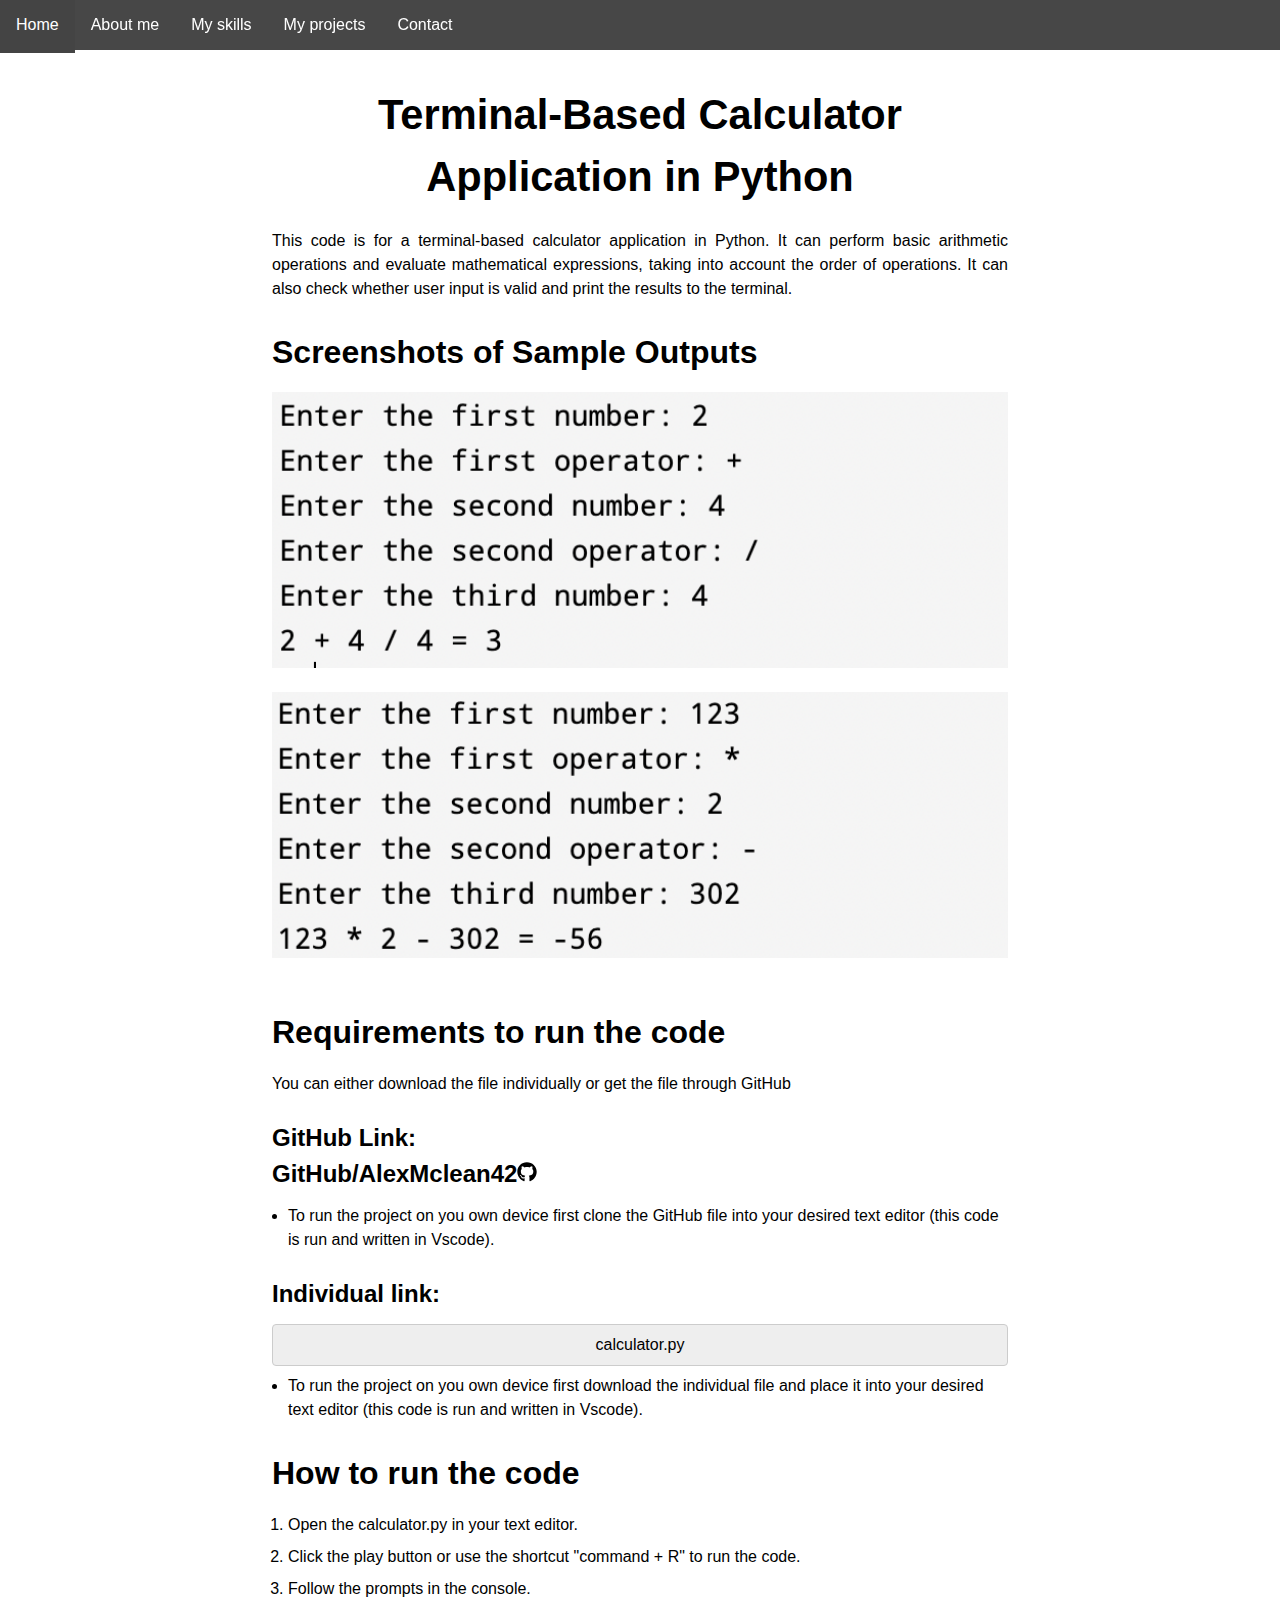
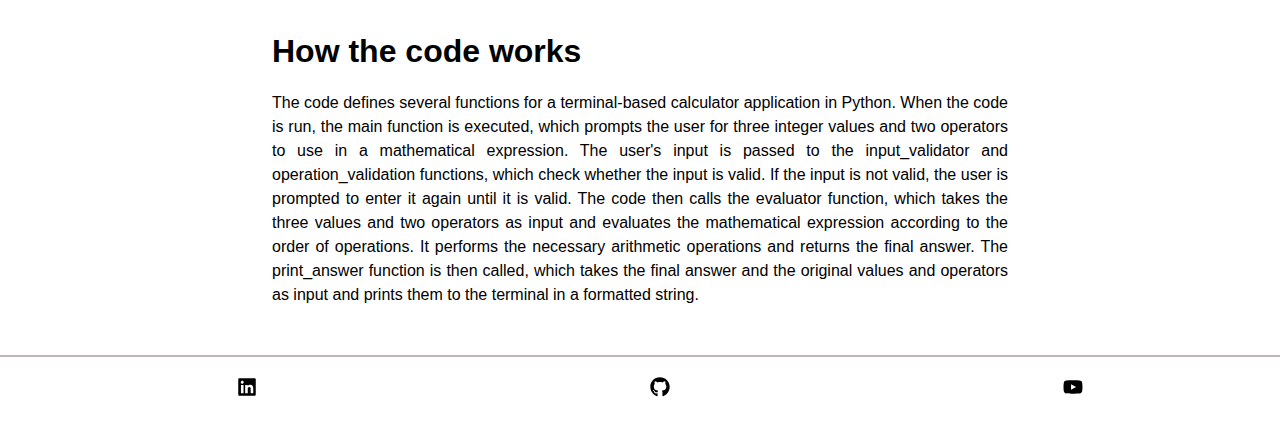
<file: project-4.html>
<html lang="en">
  <head>
    <meta charset="UTF-8" />
    <meta http-equiv="X-UA-Compatible" content="IE=edge" />
    <meta name="viewport" content="width=device-width, initial-scale=1.0" />
    <title>project-4</title>
    <link rel="main" href="/index.html" />
    <link rel="stylesheet" href="/projects css/project.css" />
  </head>
  <body>
    <header>
      <span class="hamburger"></span>
      <nav class="nav">
        <ul class="nav_list">
          <li class="nav_item">
            <a href="/index.html#home" class="nav_link">Home</a>
          </li>
          <li class="nav__item">
            <a href="/index.html#about" class="nav_link">About me</a>
          </li>
          <li class="nav__item">
            <a href="/index.html#skills" class="nav_link">My skills</a>
          </li>
          <li class="nav_item">
            <a href="/index.html#project" class="nav_link">My projects</a>
          </li>
          <li class="nav__item">
            <a href="/contact_page.html" class="nav_link">Contact</a>
          </li>
        </ul>
      </nav>
    </header>
    <br class="line-break" />
    <section>
      <h1 class="heading-1">Terminal-Based Calculator Application in Python</h1>
      <p class="paragraph">
        This code is for a terminal-based calculator application in Python. It
        can perform basic arithmetic operations and evaluate mathematical
        expressions, taking into account the order of operations. It can also
        check whether user input is valid and print the results to the terminal.
      </p>
      <h2 class="heading-2">Screenshots of Sample Outputs</h2>
      <div class="image-popout">
        <img src="/project-4/img_1.png" alt="Image #1 of sample output" />
      </div>
      <br class="line-break" />

      <div class="image-popout">
        <img src="/project-4/img_2.png" alt="Image #2 of sample output" />
      </div>
      <br class="line-break" />
      <h2 class="heading-2">Requirements to run the code</h2>
      <p>
        You can either download the file individually or get the file through
        GitHub
      </p>
      <h3 class="heading-3">
        GitHub Link:
        <a
          href="https://github.com/Maan-Khedr-ENSF-300/assignment-1-getting-started-githitbitnitsit.git"
          class="socail-list__link"
          target="_blank"
          >GitHub/AlexMclean42<svg
            xmlns="http://www.w3.org/2000/svg"
            viewBox="0 0 496 512"
            alt="GitHub logo"
            class="footer_img github-link"
          >
            <!--! Font Awesome Pro 6.2.1 by @fontawesome - https://fontawesome.com License - https://fontawesome.com/license (Commercial License) Copyright 2022 Fonticons, Inc. -->
            <path
              d="M165.9 397.4c0 2-2.3 3.6-5.2 3.6-3.3.3-5.6-1.3-5.6-3.6 0-2 2.3-3.6 5.2-3.6 3-.3 5.6 1.3 5.6 3.6zm-31.1-4.5c-.7 2 1.3 4.3 4.3 4.9 2.6 1 5.6 0 6.2-2s-1.3-4.3-4.3-5.2c-2.6-.7-5.5.3-6.2 2.3zm44.2-1.7c-2.9.7-4.9 2.6-4.6 4.9.3 2 2.9 3.3 5.9 2.6 2.9-.7 4.9-2.6 4.6-4.6-.3-1.9-3-3.2-5.9-2.9zM244.8 8C106.1 8 0 113.3 0 252c0 110.9 69.8 205.8 169.5 239.2 12.8 2.3 17.3-5.6 17.3-12.1 0-6.2-.3-40.4-.3-61.4 0 0-70 15-84.7-29.8 0 0-11.4-29.1-27.8-36.6 0 0-22.9-15.7 1.6-15.4 0 0 24.9 2 38.6 25.8 21.9 38.6 58.6 27.5 72.9 20.9 2.3-16 8.8-27.1 16-33.7-55.9-6.2-112.3-14.3-112.3-110.5 0-27.5 7.6-41.3 23.6-58.9-2.6-6.5-11.1-33.3 2.6-67.9 20.9-6.5 69 27 69 27 20-5.6 41.5-8.5 62.8-8.5s42.8 2.9 62.8 8.5c0 0 48.1-33.6 69-27 13.7 34.7 5.2 61.4 2.6 67.9 16 17.7 25.8 31.5 25.8 58.9 0 96.5-58.9 104.2-114.8 110.5 9.2 7.9 17 22.9 17 46.4 0 33.7-.3 75.4-.3 83.6 0 6.5 4.6 14.4 17.3 12.1C428.2 457.8 496 362.9 496 252 496 113.3 383.5 8 244.8 8zM97.2 352.9c-1.3 1-1 3.3.7 5.2 1.6 1.6 3.9 2.3 5.2 1 1.3-1 1-3.3-.7-5.2-1.6-1.6-3.9-2.3-5.2-1zm-10.8-8.1c-.7 1.3.3 2.9 2.3 3.9 1.6 1 3.6.7 4.3-.7.7-1.3-.3-2.9-2.3-3.9-2-.6-3.6-.3-4.3.7zm32.4 35.6c-1.6 1.3-1 4.3 1.3 6.2 2.3 2.3 5.2 2.6 6.5 1 1.3-1.3.7-4.3-1.3-6.2-2.2-2.3-5.2-2.6-6.5-1zm-11.4-14.7c-1.6 1-1.6 3.6 0 5.9 1.6 2.3 4.3 3.3 5.6 2.3 1.6-1.3 1.6-3.9 0-6.2-1.4-2.3-4-3.3-5.6-2z"
            />
          </svg>
        </a>
      </h3>
      <ul class="unordered-list">
        <li class="list-item">
          To run the project on you own device first clone the GitHub file into
          your desired text editor (this code is run and written in Vscode).
        </li>
      </ul>
      <h3 class="heading-3">Individual link:</h3>
      <a href="/project-4/calculator.py" download class="download-link"
        >calculator.py</a
      >
      <ul class="unordered-list">
        <li class="list-item">
          To run the project on you own device first download the individual
          file and place it into your desired text editor (this code is run and
          written in Vscode).
        </li>
      </ul>
      <h2 class="heading-2">How to run the code</h2>
      <ol class="ordered-list">
        <li class="list-item">Open the calculator.py in your text editor.</li>
        <li class="list-item">
          Click the play button or use the shortcut "command + R" to run the
          code.
        </li>
        <li class="list-item">Follow the prompts in the console.</li>
      </ol>
      <h2 class="heading-2">How the code works</h2>
      <p class="paragraph">
        The code defines several functions for a terminal-based calculator
        application in Python. When the code is run, the main function is
        executed, which prompts the user for three integer values and two
        operators to use in a mathematical expression. The user's input is
        passed to the input_validator and operation_validation functions, which
        check whether the input is valid. If the input is not valid, the user is
        prompted to enter it again until it is valid. The code then calls the
        evaluator function, which takes the three values and two operators as
        input and evaluates the mathematical expression according to the order
        of operations. It performs the necessary arithmetic operations and
        returns the final answer. The print_answer function is then called,
        which takes the final answer and the original values and operators as
        input and prints them to the terminal in a formatted string.
      </p>
    </section>
    <!-- footer  -->
    <footer>
      <ul class="social-list">
        <li class="social-list__item">
          <a
            href="https://www.linkedin.com/in/alex-mclean-803a53209/"
            class="socail-list__link"
            target="_blank"
          >
            <svg
              xmlns="http://www.w3.org/2000/svg"
              viewBox="0 0 448 512 "
              alt="LinkedIn logo"
              class="footer_img"
            >
              <!--! Font Awesome Pro 6.2.1 by @fontawesome - https://fontawesome.com License - https://fontawesome.com/license (Commercial License) Copyright 2022 Fonticons, Inc. -->
              <path
                d="M416 32H31.9C14.3 32 0 46.5 0 64.3v383.4C0 465.5 14.3 480 31.9 480H416c17.6 0 32-14.5 32-32.3V64.3c0-17.8-14.4-32.3-32-32.3zM135.4 416H69V202.2h66.5V416zm-33.2-243c-21.3 0-38.5-17.3-38.5-38.5S80.9 96 102.2 96c21.2 0 38.5 17.3 38.5 38.5 0 21.3-17.2 38.5-38.5 38.5zm282.1 243h-66.4V312c0-24.8-.5-56.7-34.5-56.7-34.6 0-39.9 27-39.9 54.9V416h-66.4V202.2h63.7v29.2h.9c8.9-16.8 30.6-34.5 62.9-34.5 67.2 0 79.7 44.3 79.7 101.9V416z"
              />
            </svg>
          </a>
        </li>
        <li class="social-list__item">
          <a
            href="https://github.com/AlexMclean42"
            class="socail-list__link"
            target="_blank"
            ><svg
              xmlns="http://www.w3.org/2000/svg"
              viewBox="0 0 496 512"
              alt="GitHub logo"
              class="footer_img"
            >
              <!--! Font Awesome Pro 6.2.1 by @fontawesome - https://fontawesome.com License - https://fontawesome.com/license (Commercial License) Copyright 2022 Fonticons, Inc. -->
              <path
                d="M165.9 397.4c0 2-2.3 3.6-5.2 3.6-3.3.3-5.6-1.3-5.6-3.6 0-2 2.3-3.6 5.2-3.6 3-.3 5.6 1.3 5.6 3.6zm-31.1-4.5c-.7 2 1.3 4.3 4.3 4.9 2.6 1 5.6 0 6.2-2s-1.3-4.3-4.3-5.2c-2.6-.7-5.5.3-6.2 2.3zm44.2-1.7c-2.9.7-4.9 2.6-4.6 4.9.3 2 2.9 3.3 5.9 2.6 2.9-.7 4.9-2.6 4.6-4.6-.3-1.9-3-3.2-5.9-2.9zM244.8 8C106.1 8 0 113.3 0 252c0 110.9 69.8 205.8 169.5 239.2 12.8 2.3 17.3-5.6 17.3-12.1 0-6.2-.3-40.4-.3-61.4 0 0-70 15-84.7-29.8 0 0-11.4-29.1-27.8-36.6 0 0-22.9-15.7 1.6-15.4 0 0 24.9 2 38.6 25.8 21.9 38.6 58.6 27.5 72.9 20.9 2.3-16 8.8-27.1 16-33.7-55.9-6.2-112.3-14.3-112.3-110.5 0-27.5 7.6-41.3 23.6-58.9-2.6-6.5-11.1-33.3 2.6-67.9 20.9-6.5 69 27 69 27 20-5.6 41.5-8.5 62.8-8.5s42.8 2.9 62.8 8.5c0 0 48.1-33.6 69-27 13.7 34.7 5.2 61.4 2.6 67.9 16 17.7 25.8 31.5 25.8 58.9 0 96.5-58.9 104.2-114.8 110.5 9.2 7.9 17 22.9 17 46.4 0 33.7-.3 75.4-.3 83.6 0 6.5 4.6 14.4 17.3 12.1C428.2 457.8 496 362.9 496 252 496 113.3 383.5 8 244.8 8zM97.2 352.9c-1.3 1-1 3.3.7 5.2 1.6 1.6 3.9 2.3 5.2 1 1.3-1 1-3.3-.7-5.2-1.6-1.6-3.9-2.3-5.2-1zm-10.8-8.1c-.7 1.3.3 2.9 2.3 3.9 1.6 1 3.6.7 4.3-.7.7-1.3-.3-2.9-2.3-3.9-2-.6-3.6-.3-4.3.7zm32.4 35.6c-1.6 1.3-1 4.3 1.3 6.2 2.3 2.3 5.2 2.6 6.5 1 1.3-1.3.7-4.3-1.3-6.2-2.2-2.3-5.2-2.6-6.5-1zm-11.4-14.7c-1.6 1-1.6 3.6 0 5.9 1.6 2.3 4.3 3.3 5.6 2.3 1.6-1.3 1.6-3.9 0-6.2-1.4-2.3-4-3.3-5.6-2z"
              />
            </svg>
          </a>
        </li>
        <li class="social-list__item">
          <a
            href="https://www.youtube.com/channel/UCA9lTTVmngYnyJYBVlr4NSg"
            class="socail-list__link"
            target="_blank"
            ><svg
              xmlns="http://www.w3.org/2000/svg"
              viewBox="0 0 576 512"
              alt="YouTube logo"
              class="footer_img"
            >
              <!--! Font Awesome Pro 6.2.1 by @fontawesome - https://fontawesome.com License - https://fontawesome.com/license (Commercial License) Copyright 2022 Fonticons, Inc. -->
              <path
                d="M549.655 124.083c-6.281-23.65-24.787-42.276-48.284-48.597C458.781 64 288 64 288 64S117.22 64 74.629 75.486c-23.497 6.322-42.003 24.947-48.284 48.597-11.412 42.867-11.412 132.305-11.412 132.305s0 89.438 11.412 132.305c6.281 23.65 24.787 41.5 48.284 47.821C117.22 448 288 448 288 448s170.78 0 213.371-11.486c23.497-6.321 42.003-24.171 48.284-47.821 11.412-42.867 11.412-132.305 11.412-132.305s0-89.438-11.412-132.305zm-317.51 213.508V175.185l142.739 81.205-142.739 81.201z"
              />
            </svg>
          </a>
        </li>
      </ul>
      <br />
    </footer>
  </body>
</html>
</file>
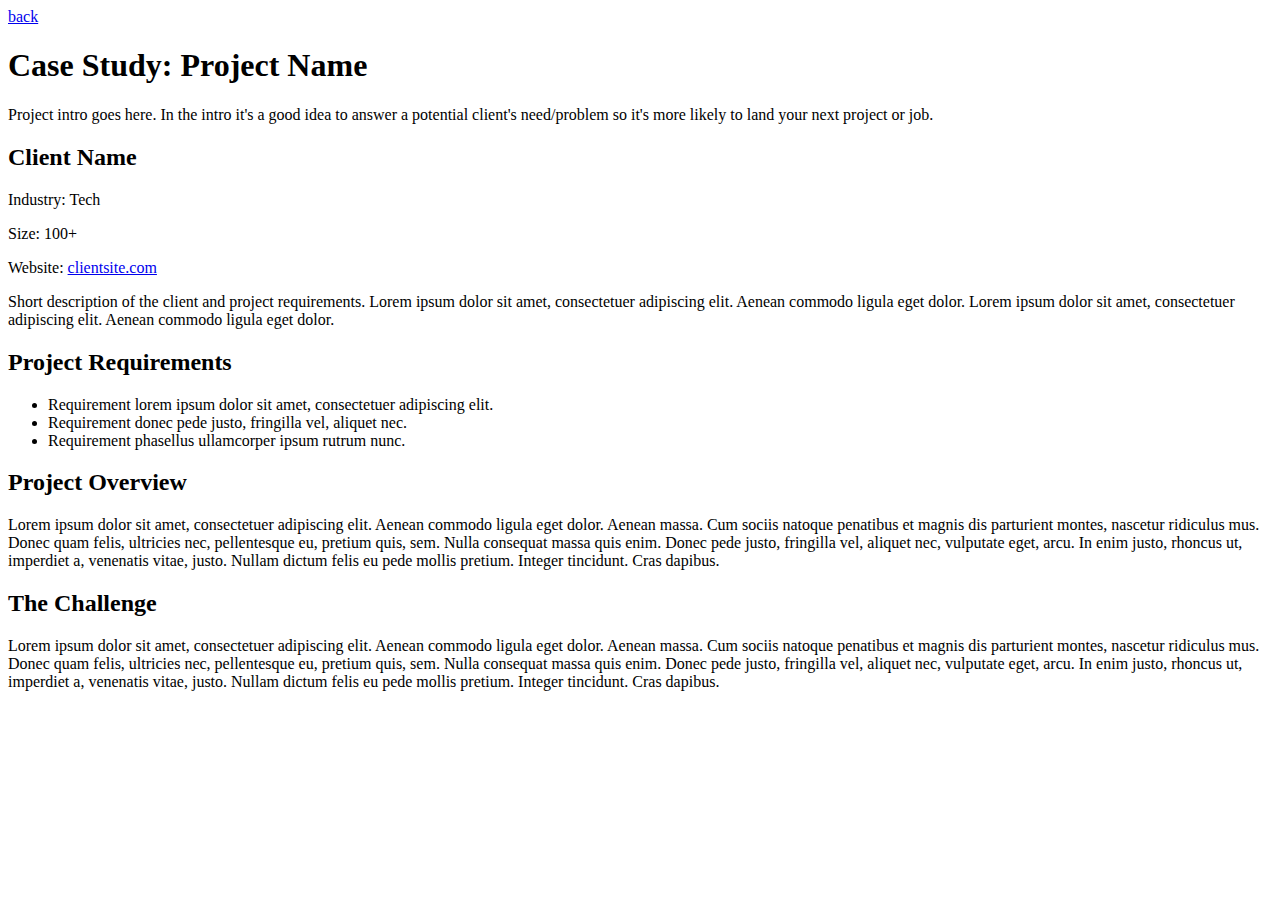
<file: project-5.html>
<html lang="en">
  <head>
    <meta charset="UTF-8" />
    <meta http-equiv="X-UA-Compatible" content="IE=edge" />
    <meta name="viewport" content="width=device-width, initial-scale=1.0" />
    <title>project-2</title>
    <link rel="main" href="/alexwebsite.html" />
  </head>
  <body>
    <a href="alexwebsite.html#project">back</a>
    <section>
      <h1>Case Study: Project Name</h1>
      <p>
        Project intro goes here. In the intro it's a good idea to answer a
        potential client's need/problem so it's more likely to land your next
        project or job.
      </p>
      <h2>Client Name</h2>
      <p>Industry: Tech</p>
      <p>Size: 100+</p>
      <p>Website: <a href="clientsite.com">clientsite.com</a></p>
      <p>
        Short description of the client and project requirements. Lorem ipsum
        dolor sit amet, consectetuer adipiscing elit. Aenean commodo ligula eget
        dolor. Lorem ipsum dolor sit amet, consectetuer adipiscing elit. Aenean
        commodo ligula eget dolor.
      </p>
      <h2>Project Requirements</h2>
      <ul>
        <li>
          Requirement lorem ipsum dolor sit amet, consectetuer adipiscing elit.
        </li>
        <li>Requirement donec pede justo, fringilla vel, aliquet nec.</li>
        <li>Requirement phasellus ullamcorper ipsum rutrum nunc.</li>
      </ul>
      <h2>Project Overview</h2>
      <p>
        Lorem ipsum dolor sit amet, consectetuer adipiscing elit. Aenean commodo
        ligula eget dolor. Aenean massa. Cum sociis natoque penatibus et magnis
        dis parturient montes, nascetur ridiculus mus. Donec quam felis,
        ultricies nec, pellentesque eu, pretium quis, sem. Nulla consequat massa
        quis enim. Donec pede justo, fringilla vel, aliquet nec, vulputate eget,
        arcu. In enim justo, rhoncus ut, imperdiet a, venenatis vitae, justo.
        Nullam dictum felis eu pede mollis pretium. Integer tincidunt. Cras
        dapibus.
      </p>
      <h2>The Challenge</h2>
      <p>
        Lorem ipsum dolor sit amet, consectetuer adipiscing elit. Aenean commodo
        ligula eget dolor. Aenean massa. Cum sociis natoque penatibus et magnis
        dis parturient montes, nascetur ridiculus mus. Donec quam felis,
        ultricies nec, pellentesque eu, pretium quis, sem. Nulla consequat massa
        quis enim. Donec pede justo, fringilla vel, aliquet nec, vulputate eget,
        arcu. In enim justo, rhoncus ut, imperdiet a, venenatis vitae, justo.
        Nullam dictum felis eu pede mollis pretium. Integer tincidunt. Cras
        dapibus.
      </p>
    </section>
  </body>
</html>
</file>
<file: webcss.css>
*,
*::before,
*::after {
    box-sizing: border-box;
}

:root {
    --ff-primary: 'Source Sans Pro', sans-serif;
    --ff-secondary: 'Roboto Slab', serif;
    
    --fw-reg: 300;
    --fw-bold: 900;
    
    --clr-light: #fff;
    --clr-dark: #303030;
    --clr-accent: #16e0bd;
    
    --fs-h1: 3rem;
    --fs-h2: 2.25rem;
    --fs-h3: 1.25rem;
    --fs-body: 1rem;
    
    --bs: 0.25em 0.25em 0.75em rgba(0,0,0,.25),
    0.125em 0.125em 0.25em rgba(0,0,0,.15);
}

@media (min-width: 800px) {
    :root {
        --fs-h1: 4.5rem;
        --fs-h2: 3.75rem;
        --fs-h3: 1.5rem;
        --fs-body: 1.125rem;
    }
}



body {
    background: var(--clr-light);
    color: var(--clr-dark);
    margin: 0;
    font-family: var(--ff-primary);
    font-size: var(--fs-body);
    line-height: 1.6;
}

section {
    padding: 5em 2em;
    border-bottom: 2px solid rgb(188, 184, 184); 
}

img {
    display: block;
    max-width: 100%;
}

strong { font-weight: var(--fw-bold) }

:focus {
    outline: 3px solid var(--clr-accent);
    outline-offset: 3px;
}

h1,
h2,
h3 {
    line-height: 1;
    margin: 0;
}

h1 { font-size: var(--fs-h1) }
h2 { font-size: var(--fs-h2) }
h3 { font-size: var(--fs-h3) }


.btn {
    display: inline-block;
    padding: .5em 2.5em;
    background: var(--clr-accent);
    color: var(--clr-dark);
    text-decoration: none;
    cursor: pointer;
    font-size: .8rem;
    text-transform: uppercase;
    letter-spacing: 2px;
    font-weight: var(--fw-bold);
    transition: transform 200ms ease-in-out;
}

.btn:hover {
    transform: scale(1.1);
}



header {
    position: fixed;
    top: 0;
    left: 0;
    right: 0;
    z-index: 1;
}

nav {
    display: flex;
    align-items: center;
    height: 50px;
    background-color: rgba(51, 51, 51, 0.9);
    color: #fff;
}

.nav_list {
    display: flex;
    list-style: none;
    margin: 0;
    padding: 0;
}

.nav_item {
    flex: 1;
}

.nav_link {
    display: block;
    text-align: center;
    padding: 16px;
    text-decoration: none;
    color: #fff;
    white-space: nowrap;
    overflow: hidden;
    text-overflow: ellipsis;
}

.nav_link:hover {
    background-color: #444;
}



@media (max-width: 600px) {
    nav {
        flex-direction: column;
    }

    .nav_item {
        flex: 0 0 auto;
    }
}


.intro {
    background-image: url('/pics_of_me/pic5.jpg'); 
    background-attachment: fixed;
    background-size: cover; 
    background-position: center; 
    
}


@media (min-width: 900px) {
  .intro {
 padding: 5em 3em 6em 3em;  
  }
}
@media (min-width: 1200px) {
  .intro {
 padding: 5em 3em 10em 3em;  
  }
}

.title {
    margin-bottom: .25em;
}

.intro-title {
    font-weight: var(--fw-reg);
}

.subtitle {
    margin: 0;
    font-size: var(--fs-h3);
}

.intro_img {
    box-shadow: var(--bs);
}


.side1 {
    float: left;
    width: 50%;
}

.side2 {
    float: right;
    width: 50%;
}

.intro_img {
    float: right;
}

.intro:after {
    content: "";
    display: table;
    clear: both;
}



/* about section */

.about_pre {
    text-align: center; 
    color: var(--clr-accent);
}

.about_pre::before,
.about_pre::after {
    content: "--"; 
    margin: 0 0.5em; 
    text-align: center; 

}

.about_title {
    font-size: 2.5em;
    text-align: center;
    color: var(--clr-dark); 
}


.about_body {
    float: left; 
    width: 60%; 
}

.img_body {
    float: right; 
    width: 40%; 
}

.img_2 {float: right;
}

.about:after {
    content: "";
    display: table;
    clear: both;
}


.about_links{
  text-decoration: none;
  color: var(--clr-accent);
}

.about_links:hover{
  text-decoration: underline;
}

@media only screen and (max-width: 600px) {
  .img_2 {
    width: 100%; /* make the image take up the full width of the screen on small screens */
    float: none; /* remove the float */
  }
}

@media (min-width: 600px) {
  .img_2 {
    width: 90%;
  }
}

@media only screen and (min-width: 960px) {
  .img_2 {
    width: 50%; /* make the image take up half the width of the screen on medium screens */
  }
}



/* MY SKILLS  */


.my_skills {
    background-color: var(--clr-dark);
    background-color: rgb(128, 128, 128);
    background-size: cover;
    color: var(--clr-light);
    text-align: center;
}

.title_skills {
    color: var(--clr-dark);
    position: relative;
    margin-bottom: -0.5em;
    white-space: nowrap;
}


.title_skills::after {
    content: '';
    display: block;
    width: 2em;
    height: 1px;
    margin: 0.5em auto 1em;
    background: var(--clr-light);
    opacity: 0.25;
}

.skills_par {
    color: var(--clr-light);
    position: relative;
    margin-bottom: 3em;
}




.skills_par::after {
    content: '';
    display: block;
    width: 32em;
    height: 1px;
    margin: 0.5em auto 1em;
    background: var(--clr-light);
    opacity: 0.25;
}


.skills {
    margin-bottom: 3em;
    
}

.skill {
    max-width: 500px;
    margin: 0 auto;
    color: var(--clr-light);
    position: relative;
    margin-bottom: 3em;
    border: 2px solid var(--clr-light);
    padding: 1em;
    box-shadow: 0 0.5em 1em rgba(0, 0, 0, 0.5);
    transition: all 0.2s;
}


.skill:hover {
    box-shadow: 0 0.5em 1em rgba(0, 0, 0, 0.15);
    transform: scale(1.05); 
}

.logo_img {
    margin: 0 auto;
    width: 50px;
    height: 50px;
}


@media (min-width: 1000px) {
    .skills {
        display: flex;
        max-width: 1000px;
        margin-left: auto;
        margin-right: auto;
        text-align: left;
    }
    
    .skill + .skill {
        margin-left: 2em;
    }
    .skills_par::after {
        content: '';
        display: block;
        width: 45em;
        height: 1px;
        margin: 0.5em auto 1em;
        background: var(--clr-light);
        opacity: 0.25;
}
}


.button {
  display: block;
  width: 200px;
  height: 50px;
  background-color: #f0f0f0;
  padding: 10px;
}

.button img {
  float: left;
  margin-right: 10px;
}

.button-text {
  text-align: center;
}

.button:hover {
  background-color: b;
}

.button:active {
  background-color: #d0d0d0;
}

.button {
  cursor: pointer;
}



/* project section */
.navbar {
  display: flex;
  align-items: center;
  justify-content: center;
  background: #fff;
  color: #000;
}

.nav-list {
  list-style: none;
  margin: 0;
  padding: 0;
  display: flex;
}

.nav-item {
  margin: 0 1rem;
}

.nav-item a {
  color: #000;
  text-decoration: none;
}

.nav-item a:hover {
  text-decoration: underline;
  color: var(--clr-accent);
  transition: all 0.2s ease-in-out;
  transform: translateY(-2px);
}

#all-projects,
#python-projects,
#c_projects,
#sql-projects {
  display: none;
}


.project-tags {
  display: flex;
  flex-wrap: wrap;
  justify-content: center;
  margin: 20px 0;
}

.project-tag {
  display: inline-block;
  background: #333;
  color: #fff;
  font-size: 0.8rem;
  padding: 0.25rem 0.5rem;
  margin: 0.25rem;
  border-radius: 4px;
}

.project-tag:hover {
  background: var(--clr-light);
  color: #000;

}



.project_title {
  text-align: center;
}

#project-section {
  display: flex;
  flex-wrap: wrap;
  justify-content: space-between;
}

.project {
    /* change when adding more projects */
  width: 30%; 
  margin: 0.5%;
  text-align: center;
  outline: 1px solid #ccc;
  transition: all 0.2s ease-in-out;
}

.project:hover {
  transform: translateY(-2px);
  box-shadow: 0 2px 4px rgba(0, 0, 0, 0.1);
  background: var(--clr-accent);
}

.project a {
  display: block;
  color: #000;
  text-decoration: none;
}

.project a:hover {
  text-decoration: none;
  color: #fff;
}

.project img {
  width: 100%;
  height: auto;
  margin: 0 0 1rem 0;
}

.project h3 {
  margin: 0;
  font-size: 1.5rem;
}

.project p {
  font-size: 1rem;
  color: #777;
}

@media (max-width: 900px) {
  .project {
    width: 48%;
    margin: 0.25%;
  }
}



@media (max-width: 600px) { 
    /* change when adding more projects */
  .project {
    width: 100%;
  }

  .project img {
    width: 100%;
  }
}

@media (max-width: 400px) {
  .project {
    width: 100%;
  }

  .project img {
    width: 100%;
  }
}




/* CONTACT PAGE */

.footer_subtitle {
  text-align: center;
}

form {
  width: 500px;
  margin: 0 auto;
  text-align: left;
  padding: 20px;
  border: 1px solid #ccc;
  border-radius: 5px;
}

label {
  display: block;
  margin-bottom: -30px;

}

input[type="text"],
input[type="email"] {
  width: 100%;
  padding: 12px 20px;
  margin: 8px 0;
  box-sizing: border-box;
  border: 1px solid #ccc;
  border-radius: 2px;
}

input[type="text"]:focus,
input[type="email"]:focus {
  background-color: #f1f1f1;
  outline: none;
}

textarea:focus {
  background-color: #f1f1f1;
  outline: none;
}


textarea {
  width: 100%;
  height: 150px;
  padding: 12px 20px;
  box-sizing: border-box;
  border: 1px solid #ccc;
  border-radius: 4px;
  resize: none;
  
}

button[type="submit"] {
  width: 100%;
  background-color: #4caf50;
  color: white;
  padding: 14px 20px;
  margin: 8px 0;
  border: none;
  border-radius: 4px;
  cursor: pointer;
}

button[type="submit"]:hover {
  background-color: #45a049;
}



/* FOOTER SECTION */


.social-list {
  display: flex;
  justify-content: space-around;
  margin-top: 20px;
}

.social-list__item {
  display: flex;
  align-items: center;
}

.social-list__link {
  color: #333;
  font-size: 16px;
  text-decoration: none;
  margin-left: 5px;
}

.footer_img {
  width: 20px;
  height: 20px;
}

.socail-list__link {
    display: block;
    color: var(--clr-dark);
    text-decoration: none;
}

.socail-list__link:hover {
    text-decoration: none;
    color: blue;
}
</file>
<file: projects css/project.css>
*,
*::before,
*::after {
    box-sizing: border-box;
}





body {
    margin: 0;
    line-height: 1.6;
    font-family: Arial, sans-serif;
    font-size: 16px;
    line-height: 1.5;
}



header {
    position: fixed;
    top: 0;
    left: 0;
    right: 0;
    z-index: 1;
}

nav {
    display: flex;
    align-items: center;
    height: 50px;
    background-color: rgba(51, 51, 51, 0.9);
    color: #fff;
}

.nav_list {
    display: flex;
    list-style: none;
    margin: 0;
    padding: 0;
}

.nav_item {
    flex: 1;
}

.nav_link {
    display: block;
    text-align: center;
    padding: 16px;
    text-decoration: none;
    color: #fff;
    white-space: nowrap;
    overflow: hidden;
    text-overflow: ellipsis;
}

.nav_link:hover {
    background-color: #444;
}



.heading-1 {
  font-size: 2.6em;
  font-weight: bold;
  margin-bottom: 0.5em;
}

.heading-2 {
  font-size: 2em;
  font-weight: bold;
  margin-bottom: 0.5em;
}

.heading-3 {
  font-size: 1.5em;
  font-weight: bold;
  margin-bottom: 0.5em;
}

.paragraph {
  margin-bottom: 1em;
}

.line-break {
  margin-bottom: 1em;
}

.unordered-list {
  list-style-type: disc;
  margin-bottom: 1em;
  margin-left: 1em;
}

.ordered-list {
  list-style-type: decimal;
  margin-bottom: 1em;
  margin-left: 1em;
}

.list-item {
  margin-bottom: 0.5em;
}

.github-link {
  color: black;
  text-decoration: none;
}

.download-link {
  color: black;
  text-decoration: none;
}

section {
  max-width: 800px;
  margin: 0 auto;
  padding: 2em;
}
footer {
    border-top: 2px solid rgb(188, 184, 184); 
}

.heading-1 {
  text-align: center;
}

.paragraph {
  text-align: justify;
}

@media (max-width: 600px) {
  section {
    padding: 0.5em;
  }

  .heading-1 {
    font-size: 1.5em;
  }

  .heading-2 {
    font-size: 1.2em;
  }

  .heading-3 {
    font-size: 1em;
  }
}

.video {
  display: block;
  margin: 0 auto;
  margin-bottom: 1em;
  
}

.video-source {
  width: 100%;
  height: auto;
}

.video-wrapper {
  position: relative;
  padding-bottom: 56.25%; /* 16:9 aspect ratio */
  height: 0;
}

.video-wrapper iframe {
  position: absolute;
  top: 0;
  left: 0;
  width: 100%;
  height: 100%;
}


.unordered-list, .ordered-list {
  margin-top: 0;
  padding-left: 0;
}

.list-item {
  margin-top: 0.5em;
}


.footer_img {
  width: 20px;
  height: 20px;
}


.socail-list__link {
  color: rgba(0,0,0,.95);
  text-decoration: none;
}

.socail-list__link:hover {
  text-decoration: none;
  color: rgba(0,0,100,.95);
}

.github-link {
  font-weight: bold;
}

.download-link {
  display: block;
  margin-bottom: 0.5em;
  padding: 0.5em;
  background-color: #eee;
  border: 1px solid #ccc; 
  border-radius: 4px;
  text-align: center;
}

.download-link:hover {
  background-color: #ddd; 
  text-decoration: none;
}


.text-box {
    border: 1px solid black;
    padding: 5px;
    font-family: monospace;
}


.image-popout {
    overflow: auto;
    max-width: 2500px;
    max-height: 2500px;
}
.image-popout img {
    width: 100%;
}



.social-list {
  display: flex;
  justify-content: space-around;
  margin-top: 20px;
}

.social-list__item {
  display: flex;
  align-items: center;
}

.social-list__link {
  color: #333;
  font-size: 16px;
  text-decoration: none;
  margin-left: 5px;
}

.footer_img {
  width: 20px;
  height: 20px;
}

.socail-list__link {
    display: block;
    color: var(--clr-dark);
    text-decoration: none;
}

.socail-list__link:hover {
    text-decoration: none;
}
</file>
